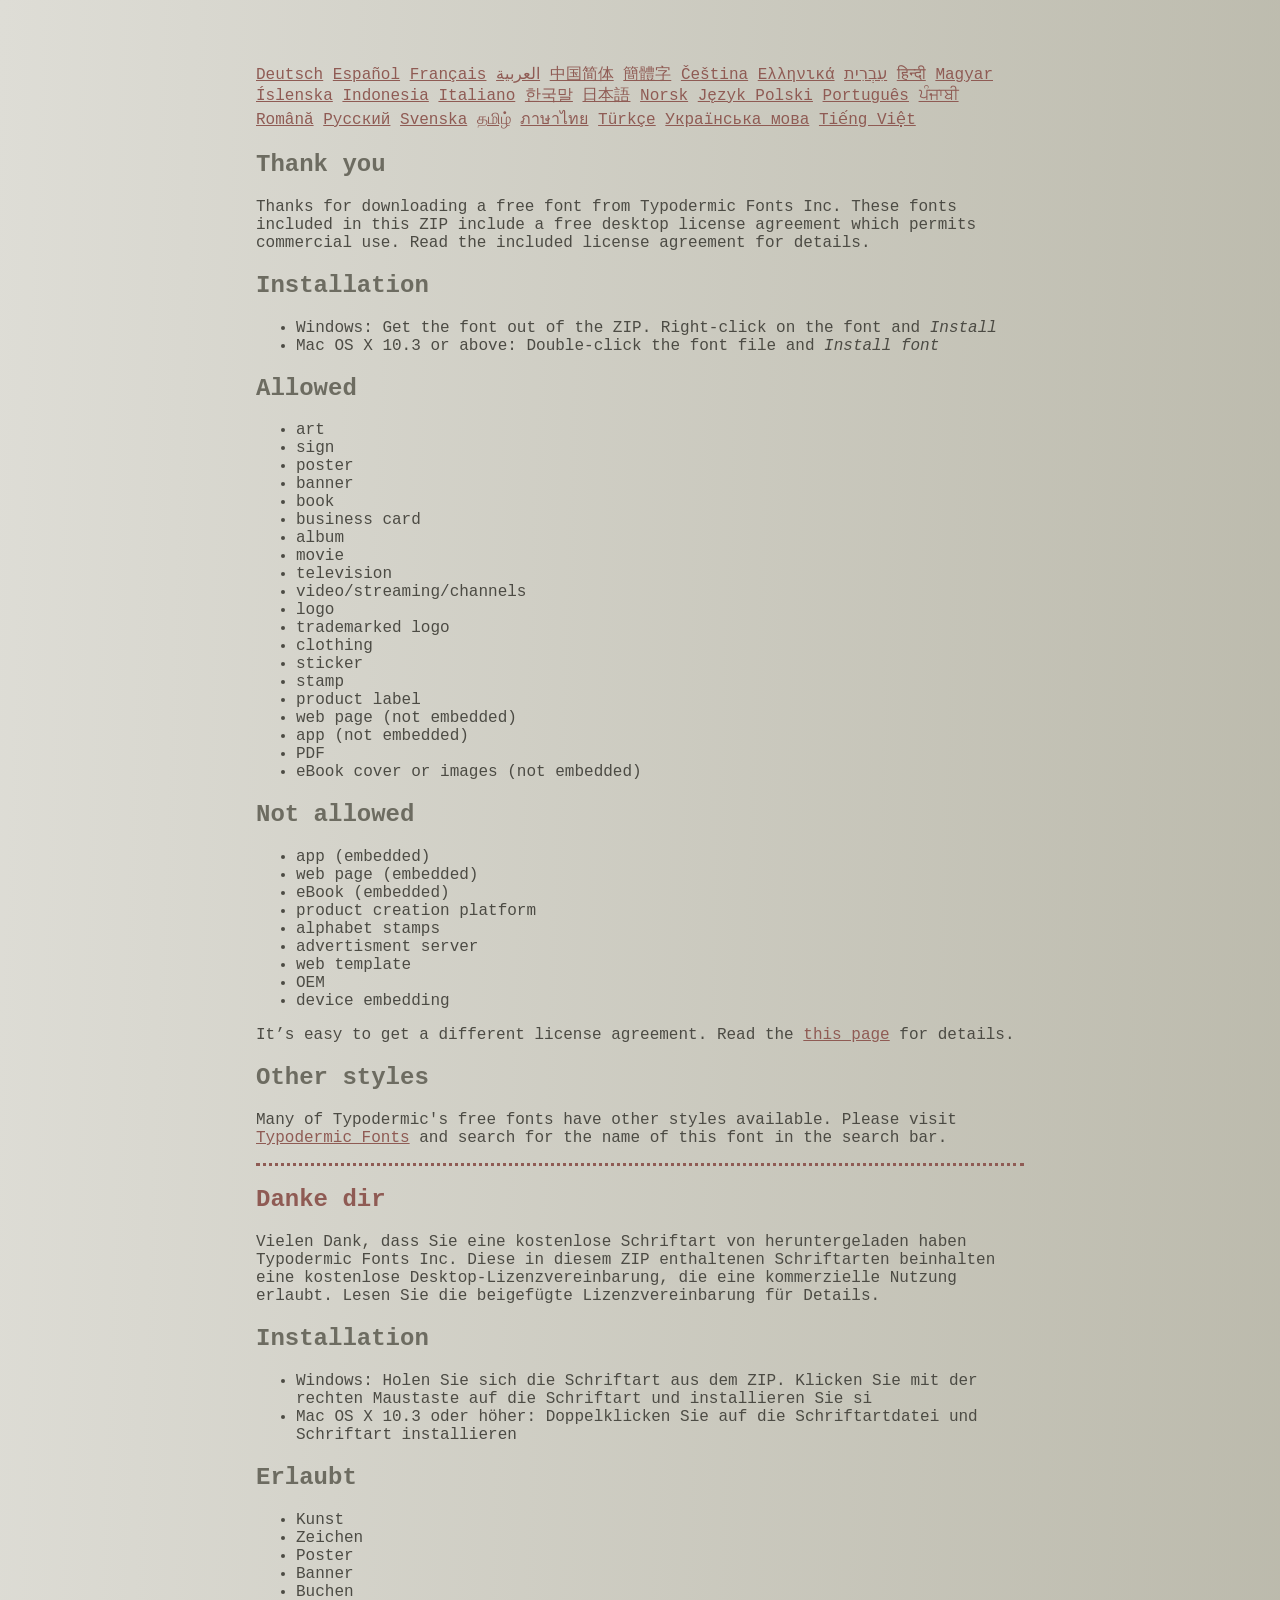
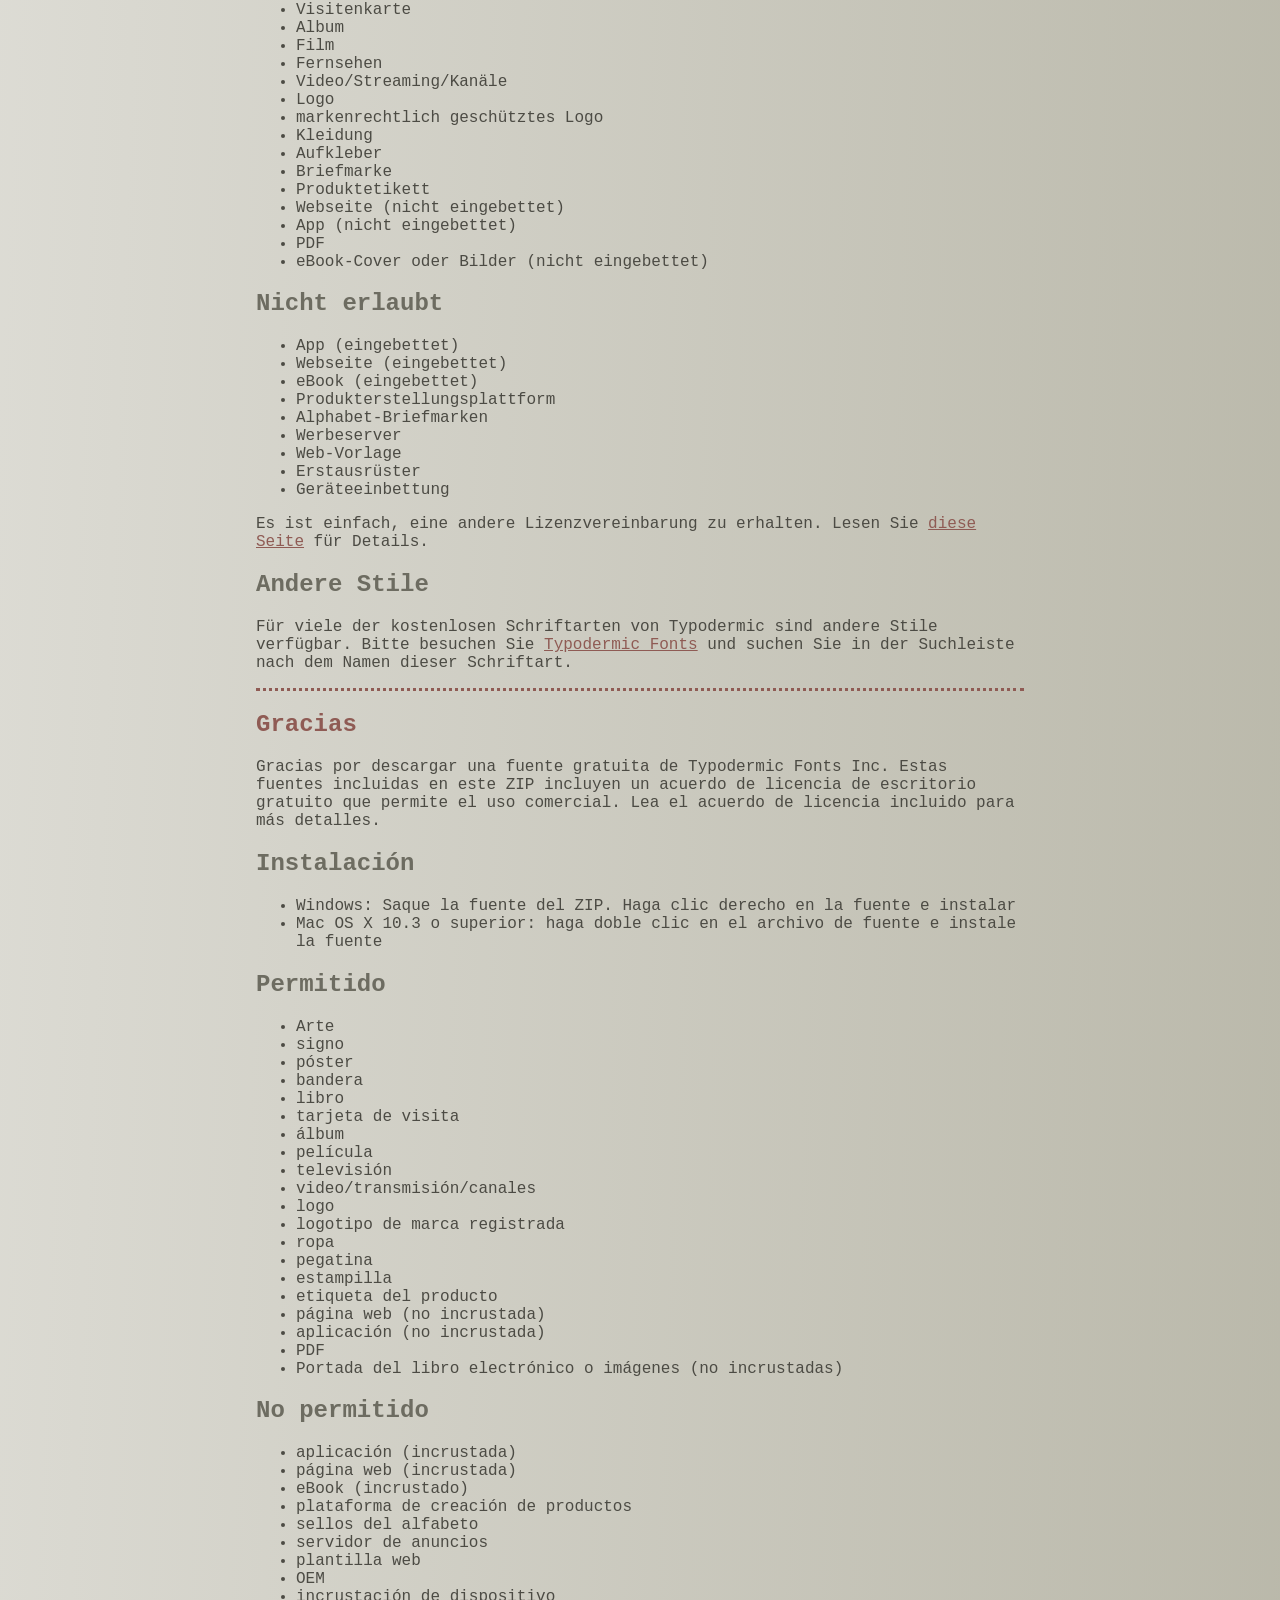
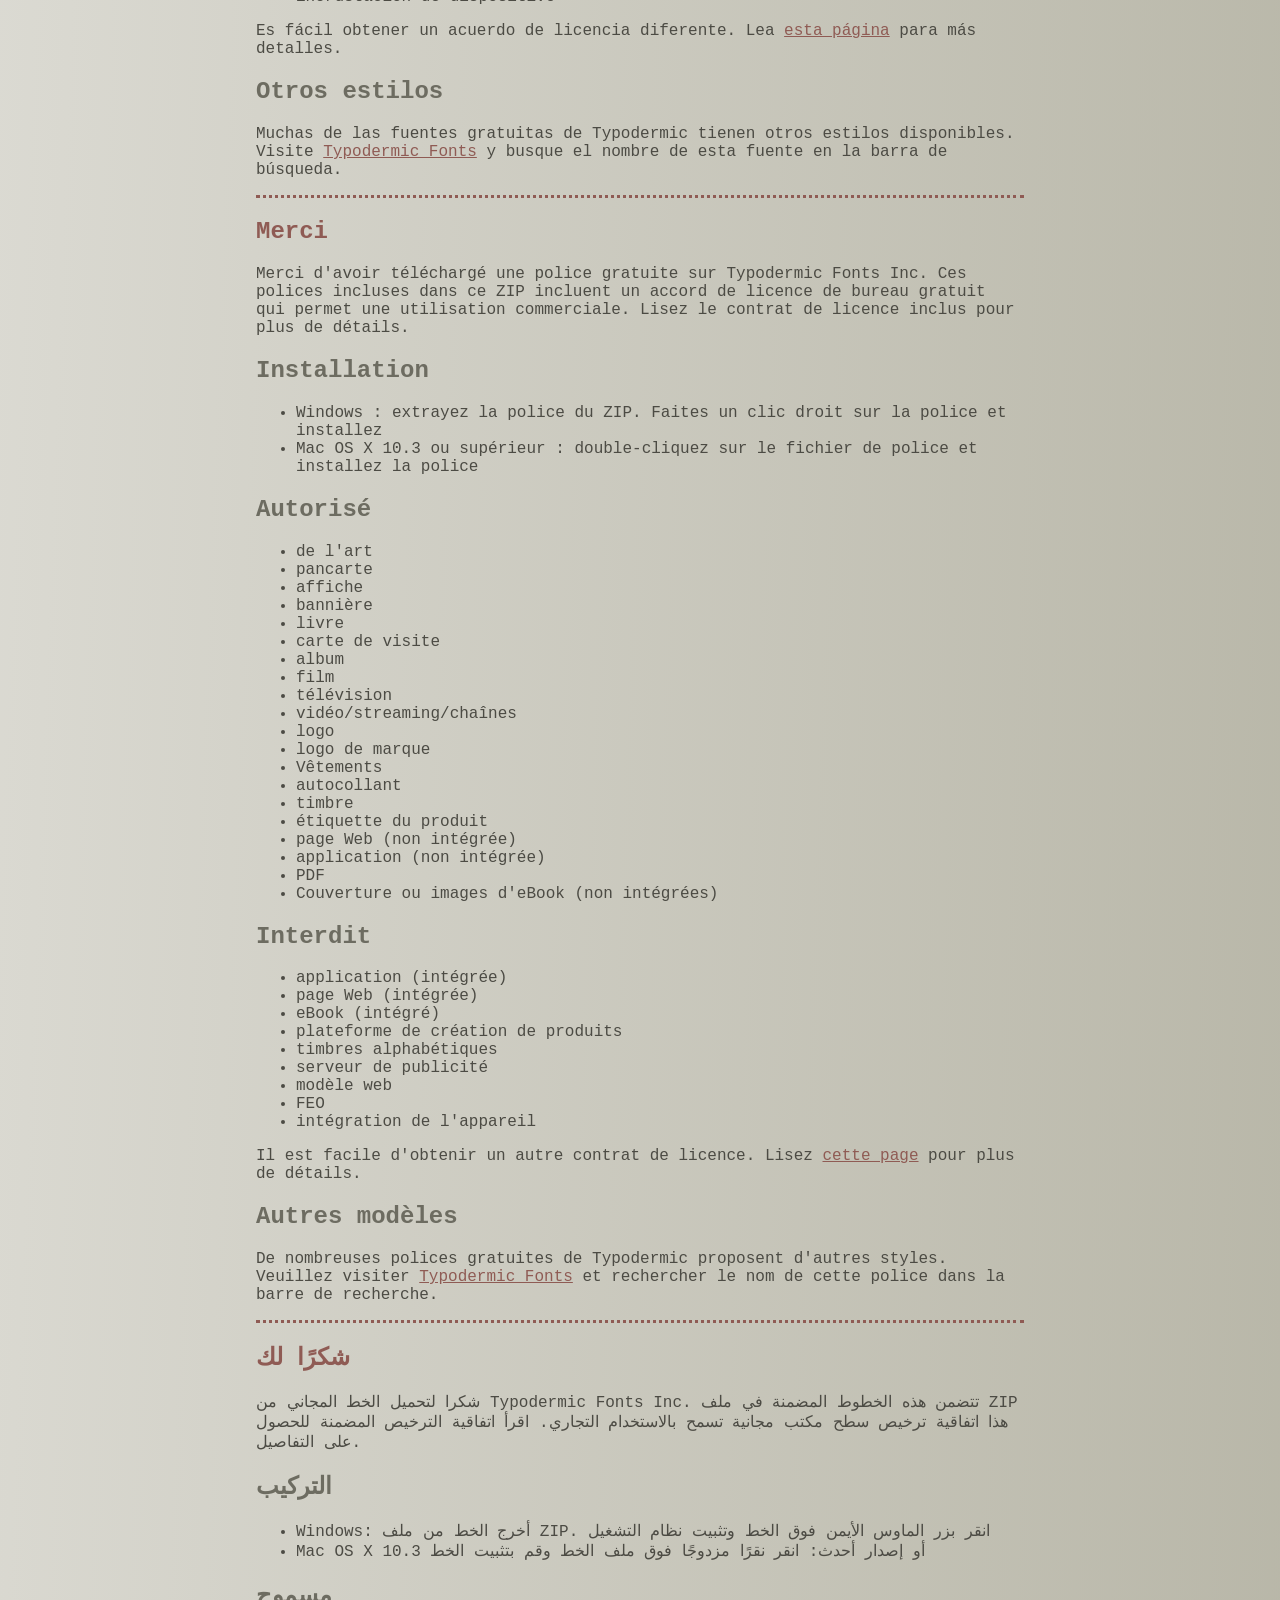
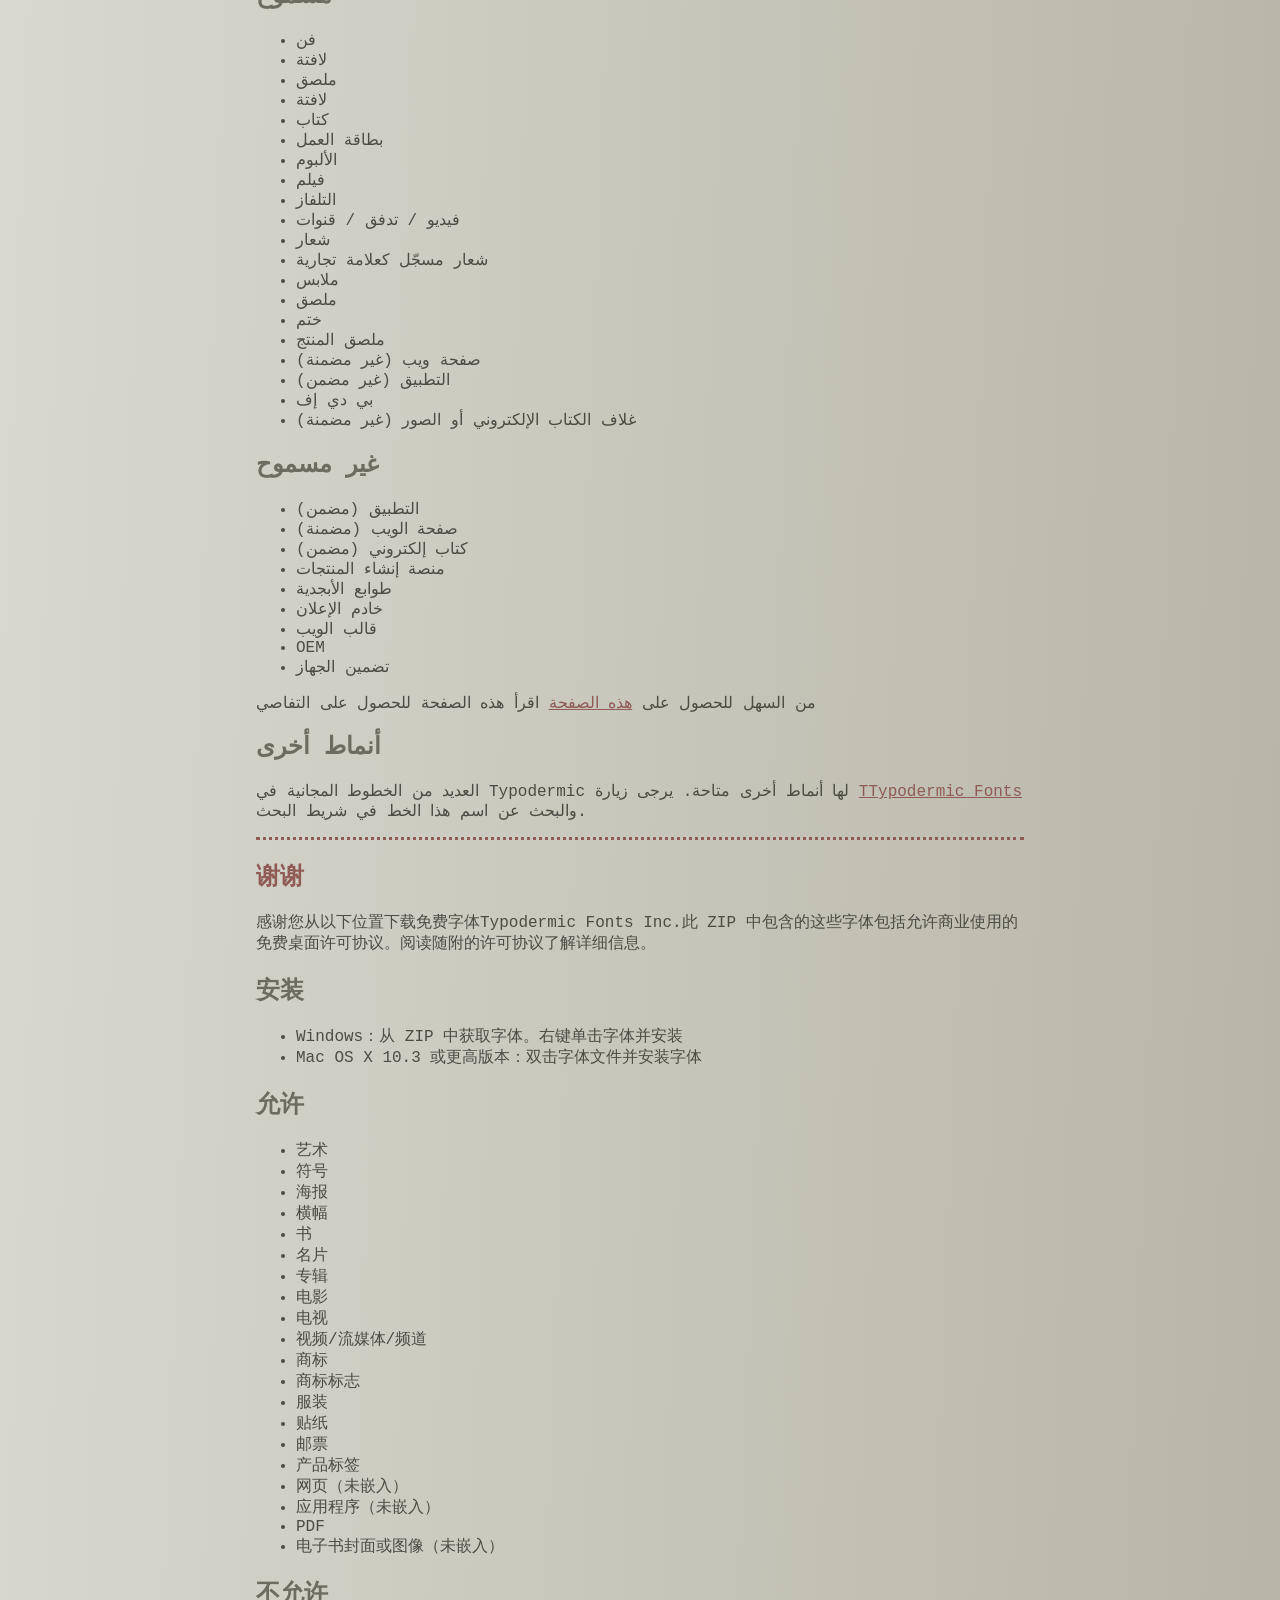
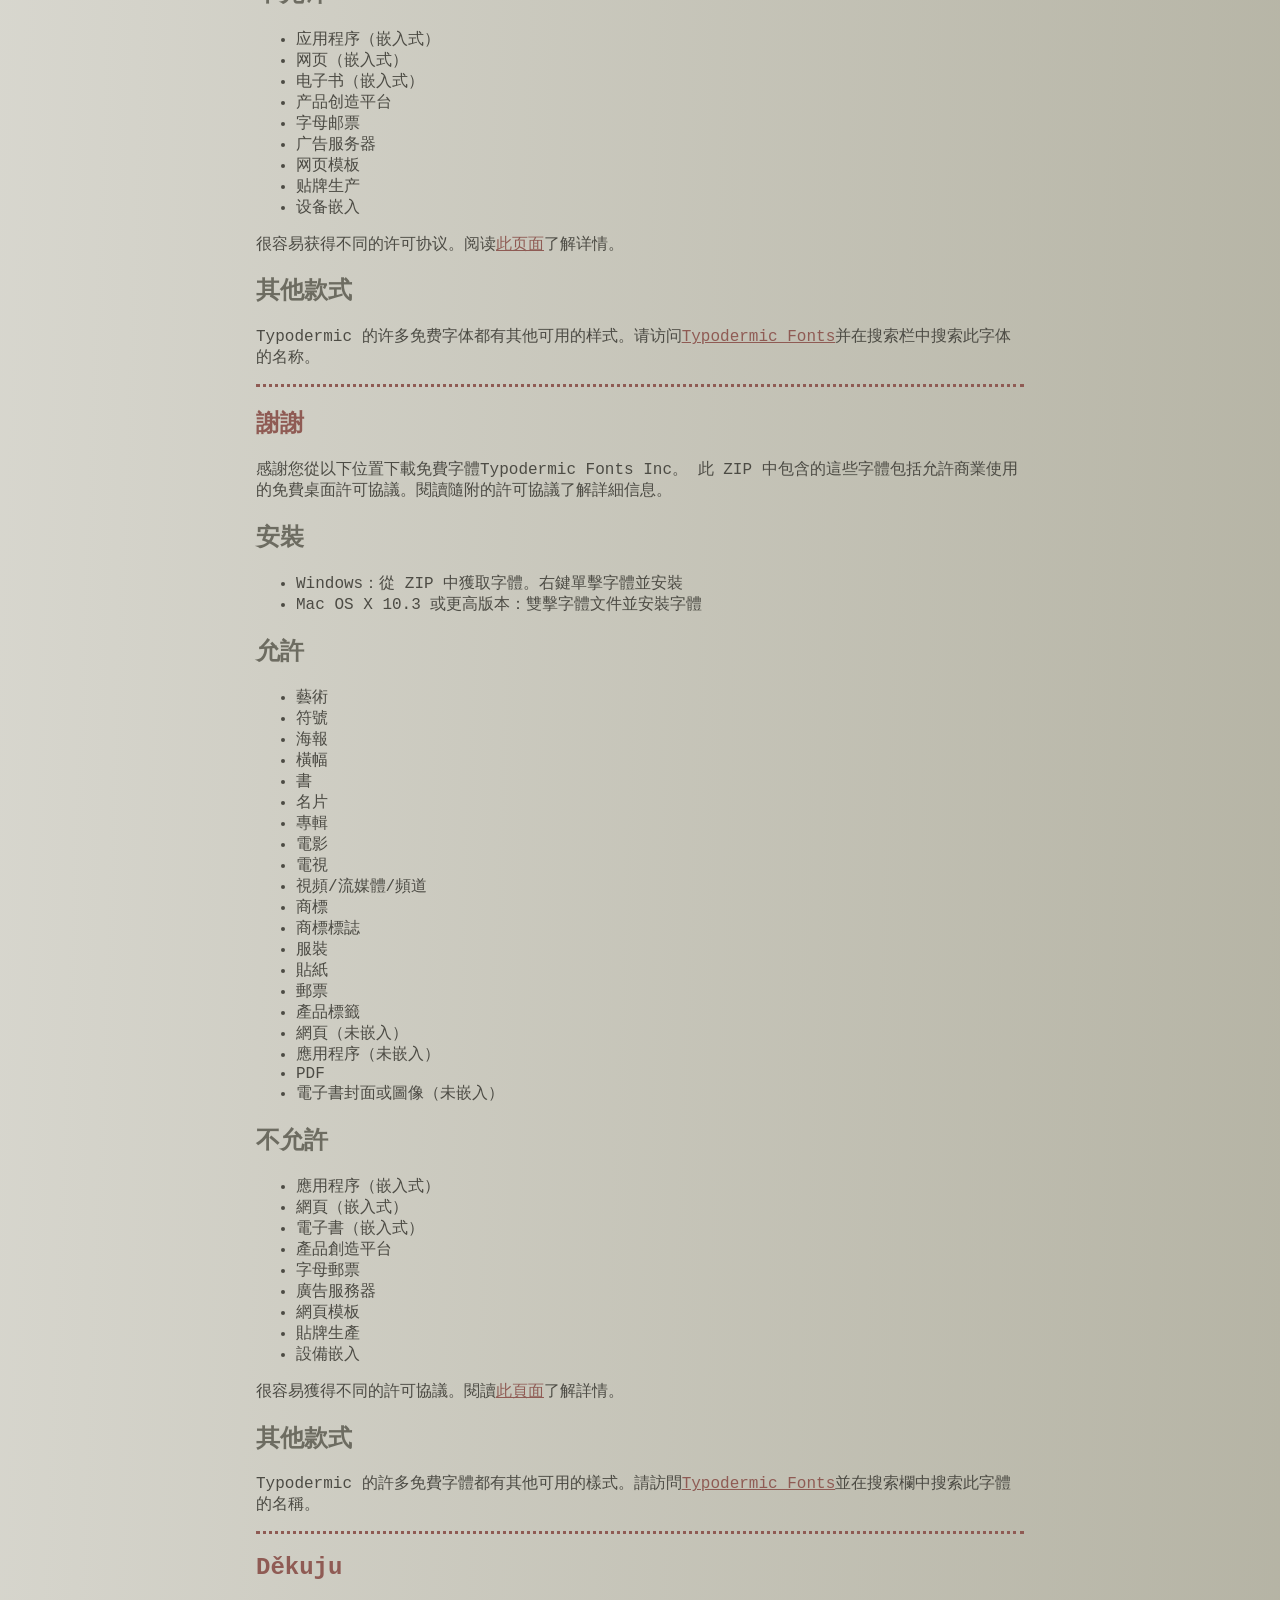
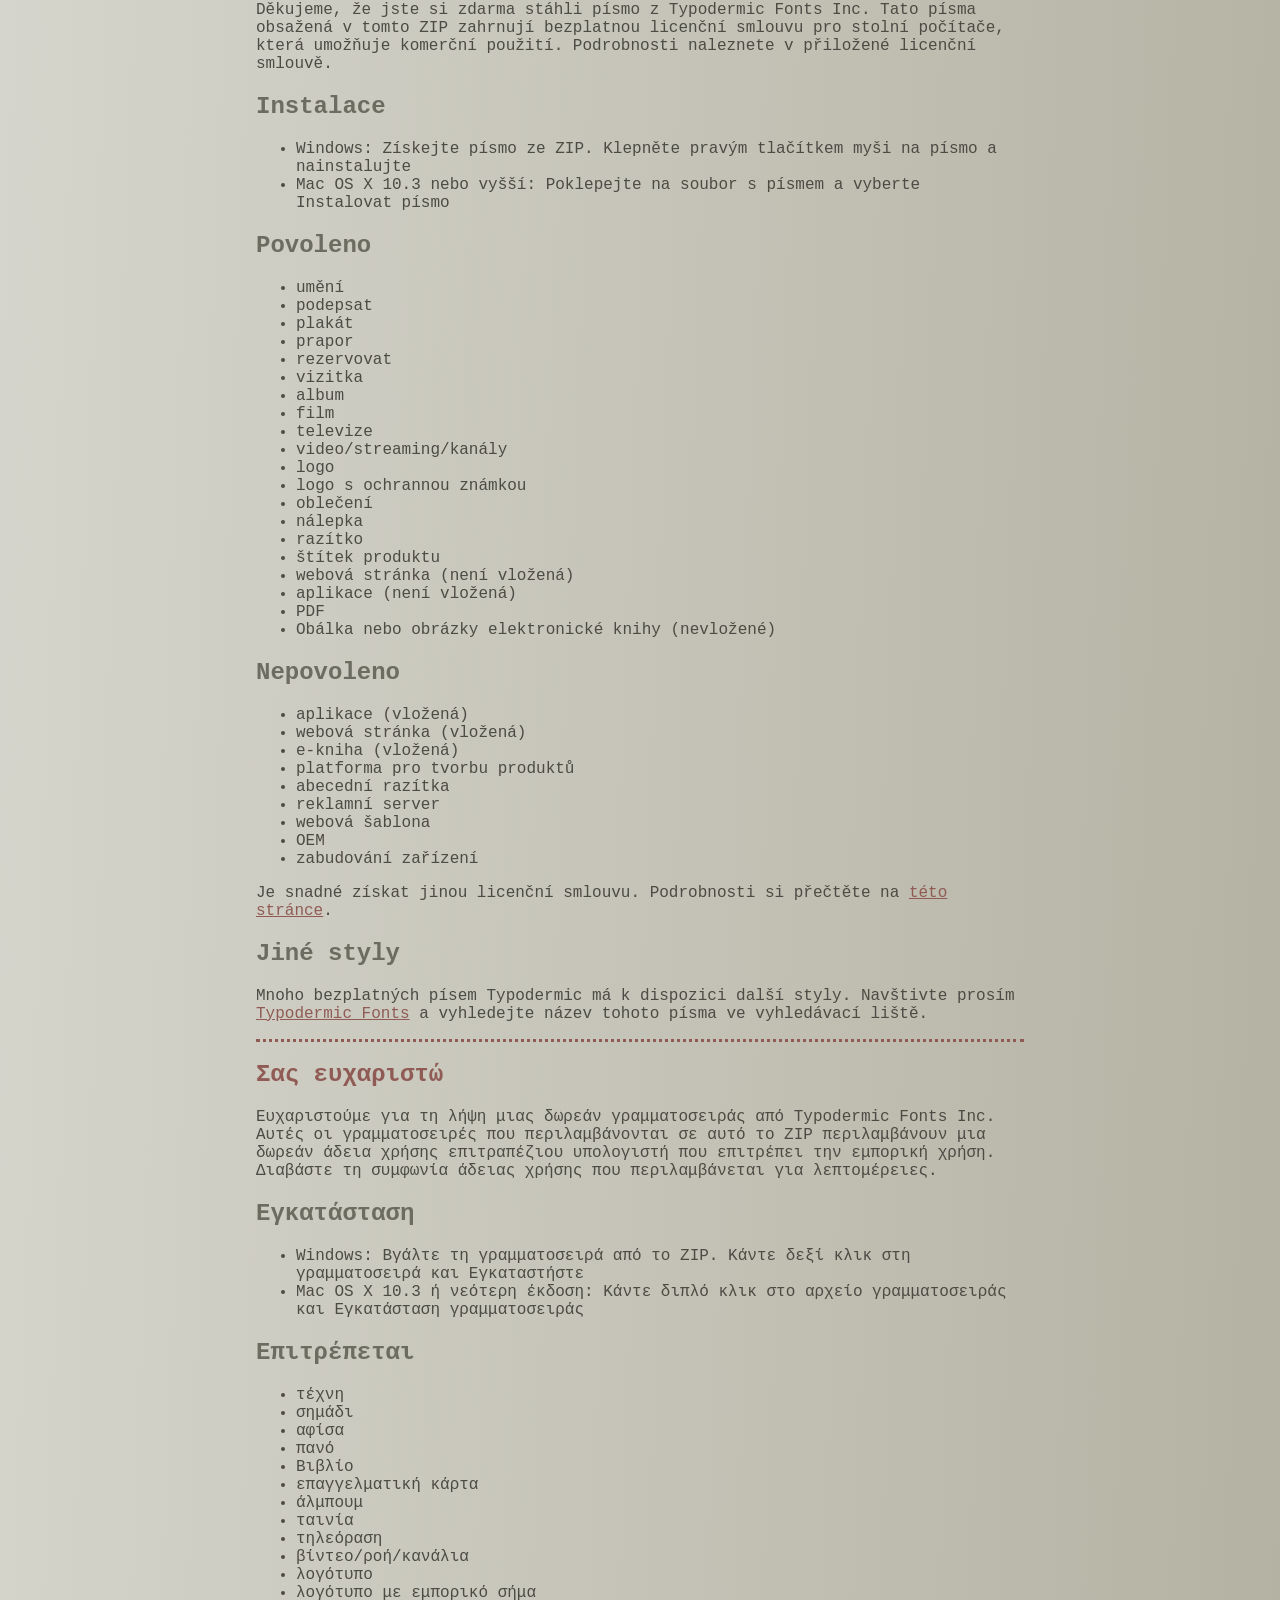
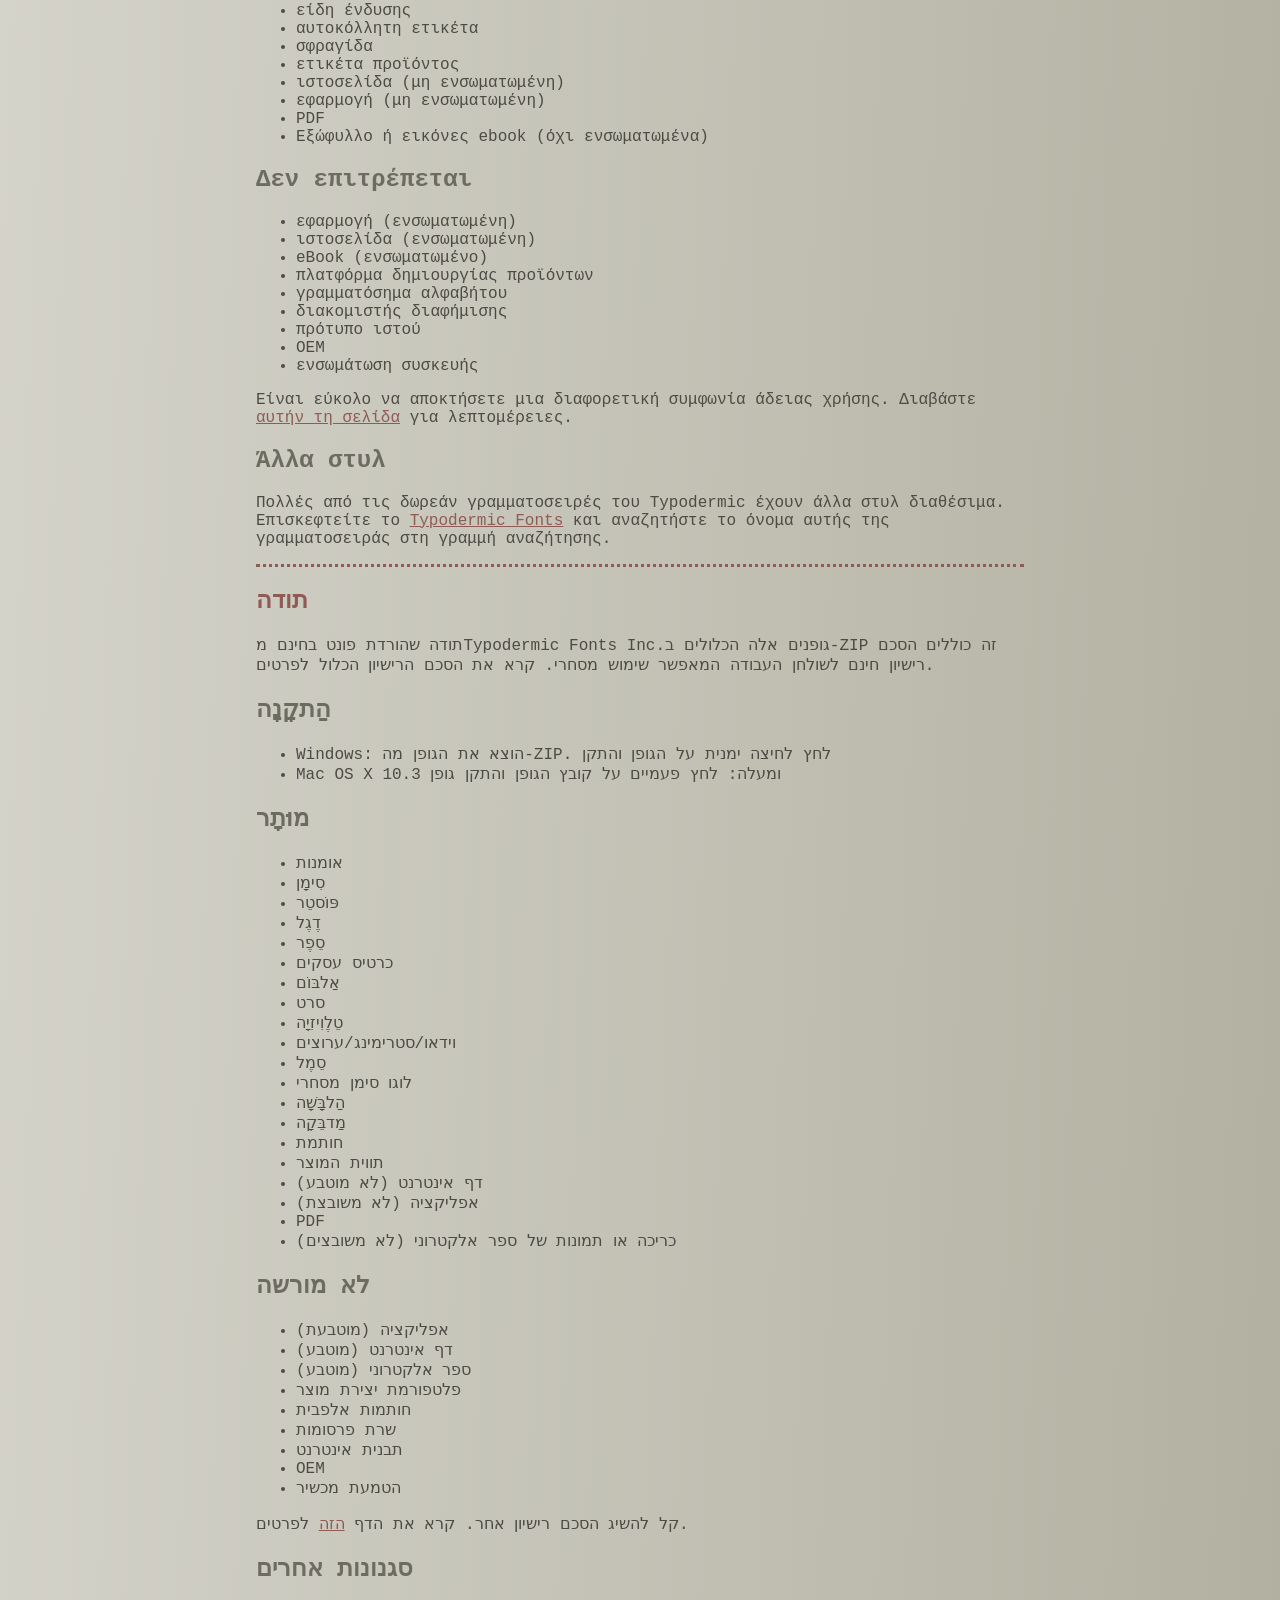
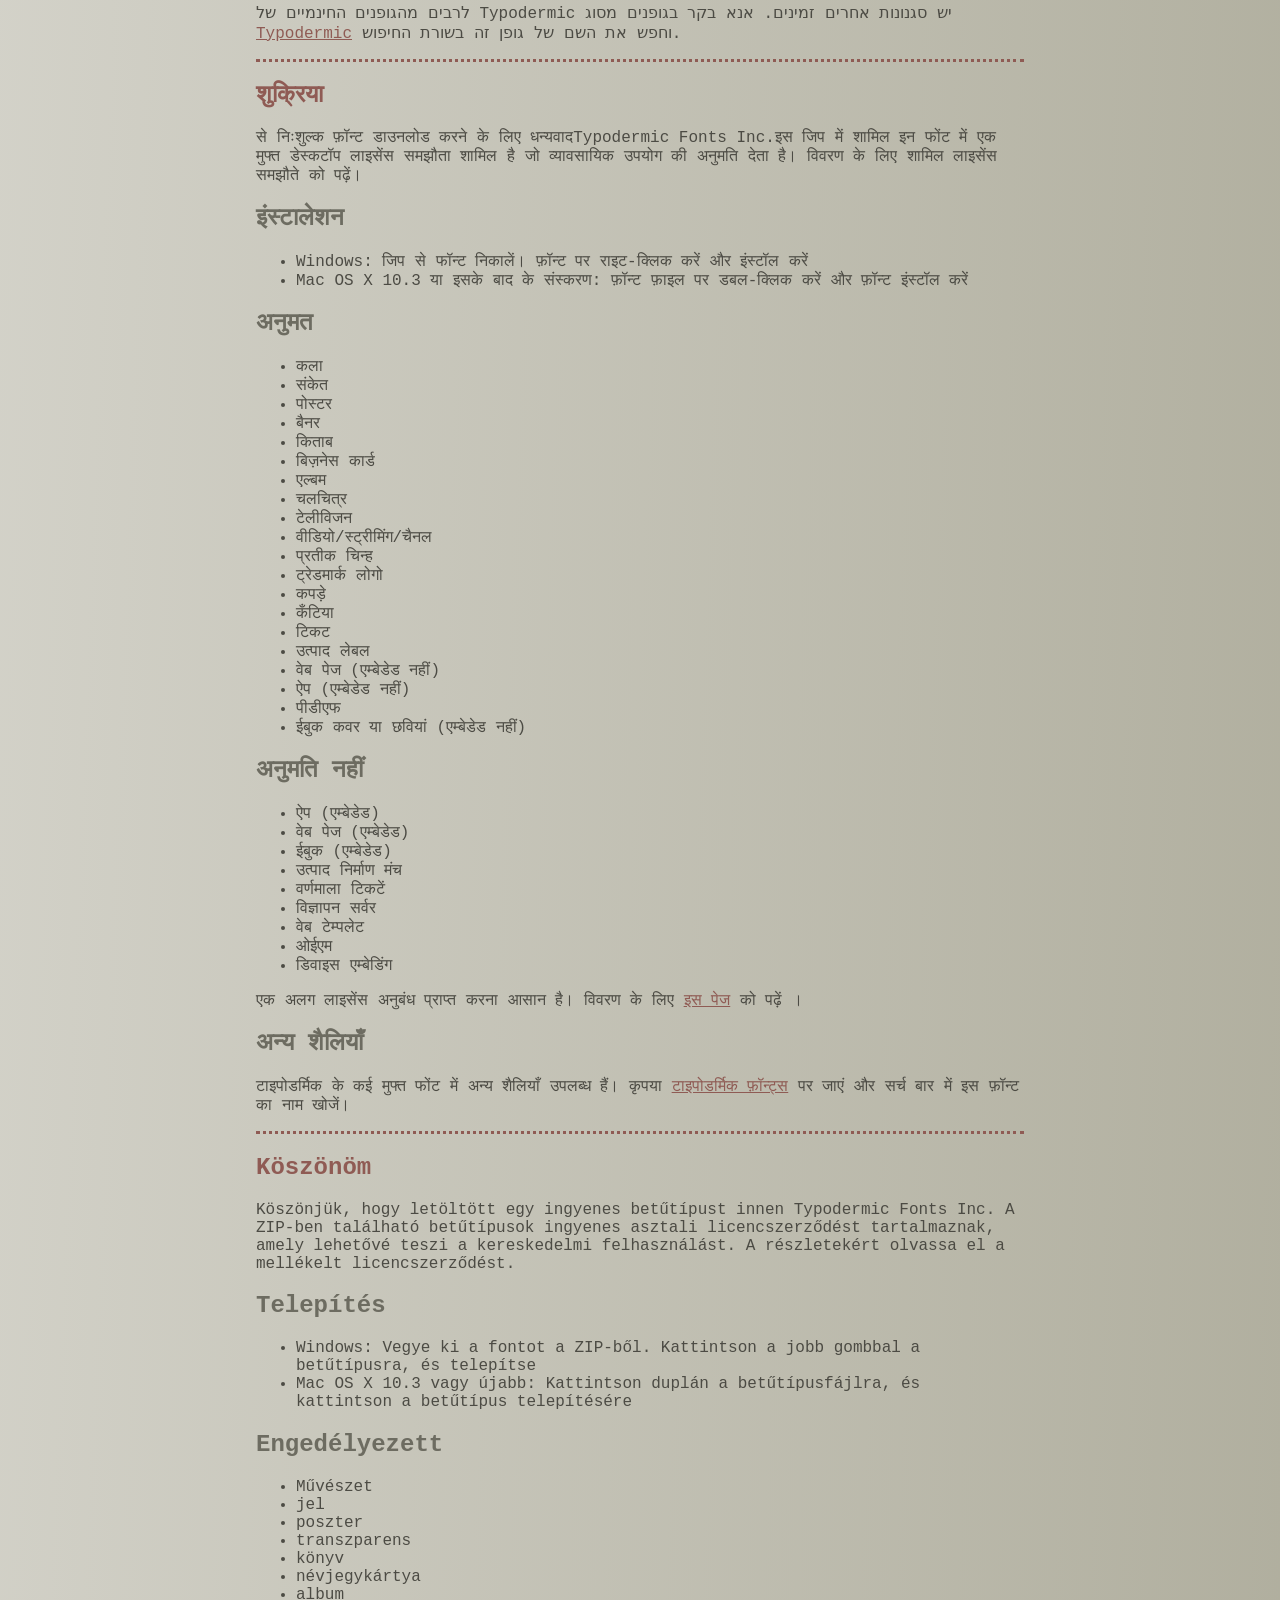
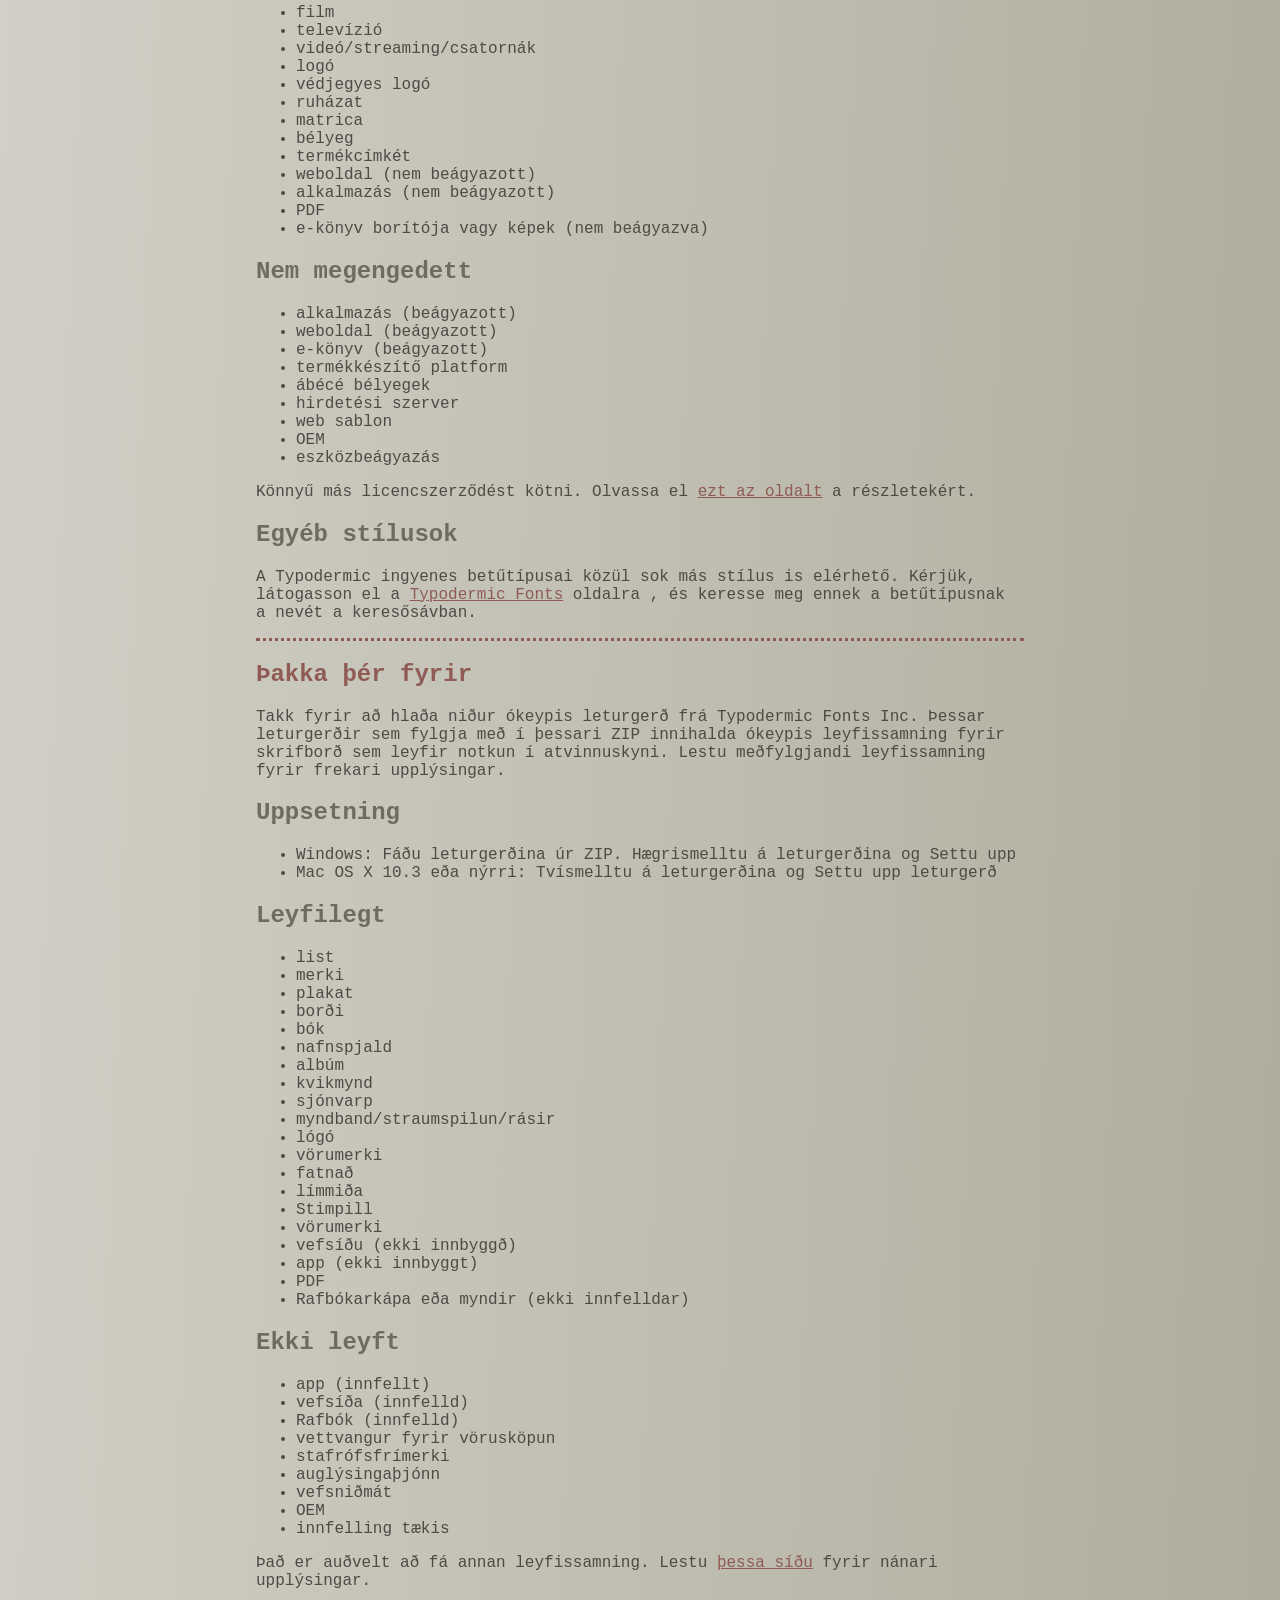
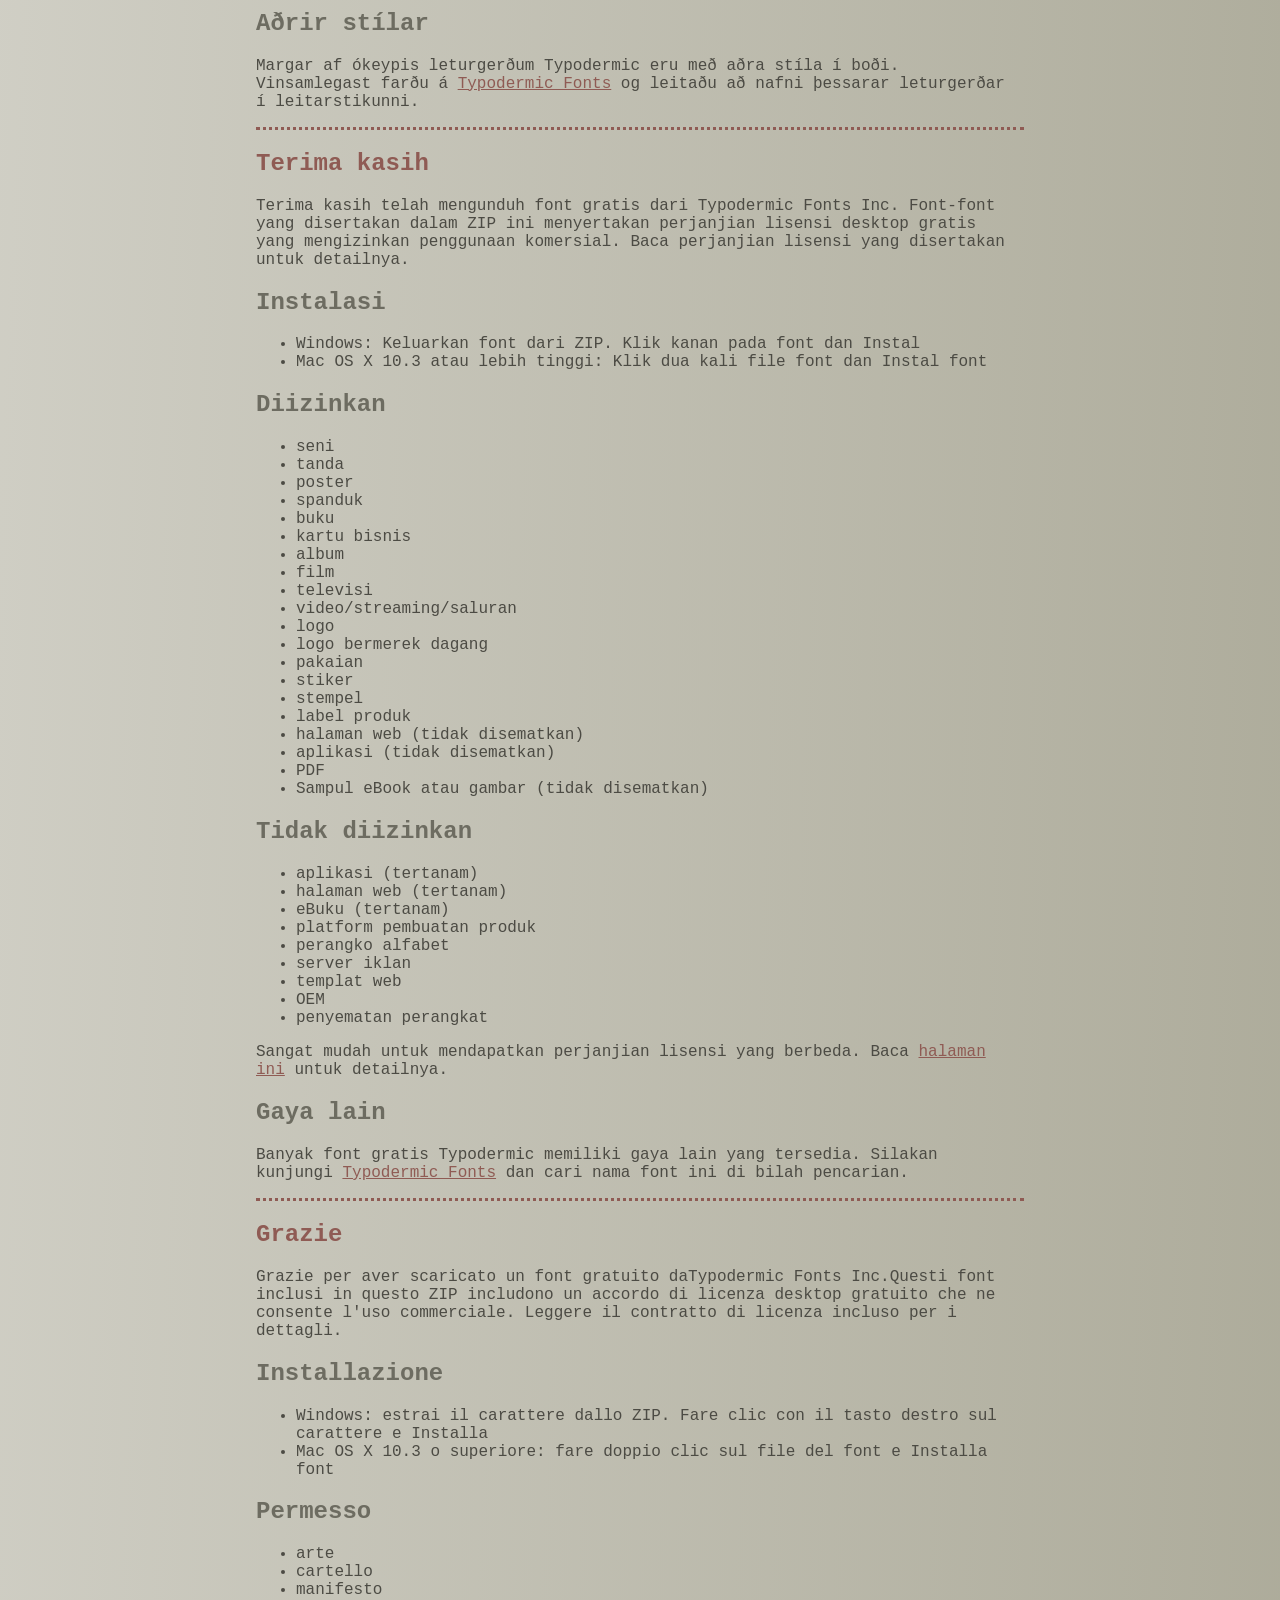
<file: fonts/kenyan_coffee/read-this.html>
<head>
<meta http-equiv="Content-Type" content="text/html; charset=utf-8">
<title>Typodermic Fonts Inc. Free Font Instructions 2023</title>
<style type="text/css">
body {margin:30px 20% 120px 20%; padding:0px; font-family:Consolas, Courier, sans-serif; color:#4c4b44; background-color:#c2c1b3;
/* IE10 Consumer Preview */ 
background-image: -ms-linear-gradient(top left, #DEDDD6 0%, #9D9B87 100%);
/* Mozilla Firefox */ 
background-image: -moz-linear-gradient(top left, #DEDDD6 0%, #9D9B87 100%);
/* Opera */ 
background-image: -o-linear-gradient(top left, #DEDDD6 0%, #9D9B87 100%);
/* Webkit (Safari/Chrome 10) */ 
background-image: -webkit-gradient(linear, left top, right bottom, color-stop(0, #DEDDD6), color-stop(1, #9D9B87));
/* Webkit (Chrome 11+) */ 
background-image: -webkit-linear-gradient(top left, #DEDDD6 0%, #9D9B87 100%);
/* W3C Markup, IE10 Release Preview */ 
background-image: linear-gradient(to bottom right, #DEDDD6 0%, #9D9B87 100%);
	}
h2 {color:#6d6c61;}
a {color:#8f5b54;}
a:hover {color:#ffffff; background-color:#9a998c;}
hr.dotted {border: 0; border-top: 3px dotted #8f5b54;}
</style>
</head>

<body>

<br>

<p translate="no">
<a href="#German">Deutsch</a>
<a href="#Spanish">Español</a>
<a href="#French">Français</a>
<a href="#Arabic">العربية</a>
<a href="#Chinese">中国简体</a>
<a href="#Chinese(trad)">簡體字</a>
<a href="#Czech">Čeština</a>
<a href="#Greek">Ελληνικά</a>
<a href="#Hebrew">עִבְרִית</a>
<a href="#Hindi">हिन्दी</a>
<a href="#Hungarian">Magyar</a>
<a href="#Icelandic">Íslenska</a>
<a href="#Indonesian">Indonesia</a>
<a href="#Italian">Italiano</a>
<a href="#Korean">한국말</a>
<a href="#Japanese">日本語</a>
<a href="#Norwegian">Norsk</a>
<a href="#Polish">Język&nbsp;Polski</a>
<a href="#Portuguese">Português</a>
<a href="#Punjabi">ਪੰਜਾਬੀ</a>
<a href="#Romanian">Română</a>
<a href="#Russian">Русский</a>
<a href="#Swedish">Svenska</a>
<a href="#Tamil">தமிழ்</a>
<a href="#Thai">ภาษาไทย</a>
<a href="#Turkish">Türkçe</a>
<a href="#Ukrainian">Українська&nbsp;мова</a>
<a href="#Vietnamese">Tiếng&nbsp;Việt</a>
</p>

<h2>Thank you</h2>

<p>Thanks for downloading a free font from <span translate="no">Typodermic Fonts Inc.</span> These fonts included in this ZIP include a free desktop license agreement which permits commercial use. Read the included license agreement for details.</p>


<h2>Installation</h2>
<ul><li>Windows: Get the font out of the ZIP. Right-click on the font and <em>Install</em><li>Mac OS X 10.3 or above: Double-click the font file and <em>Install font</em></ul>

<h2>Allowed</h2>

<ul>
<li>art</li>
<li>sign</li>
<li>poster</li>
<li>banner</li>
<li>book</li>
<li>business card</li>
<li>album</li>
<li>movie</li>
<li>television</li>
<li>video/streaming/channels</li>
<li>logo</li>
<li>trademarked logo</li>
<li>clothing</li>
<li>sticker</li>
<li>stamp</li>
<li>product label</li>
<li>web page (not embedded)</li>
<li>app (not embedded)</li>
<li>PDF</li>
<li>eBook cover or images (not embedded)</li>
</ul>

<h2>Not allowed</h2>

<ul>
<li>app (embedded)</li>
<li>web page (embedded)</li>
<li>eBook (embedded)</li>
<li>product creation platform</li>
<li>alphabet stamps</li>
<li>advertisment server</li>
<li>web template</li>
<li>OEM</li>
<li>device embedding</li>
</ul>

<p>It&rsquo;s easy to get a different license agreement. Read the <a href="https://typodermicfonts.com/license/">this page</a> for details. </p>

<h2>Other styles</h2>

<p>Many of Typodermic's free fonts have other styles available. Please visit <a href="https://typodermicfonts.com">Typodermic Fonts</a> and search for the name of this font in the search bar.</p>

<hr class="dotted">

<h2><a id="German">Danke dir</a></h2>

<p>Vielen Dank, dass Sie eine kostenlose Schriftart von heruntergeladen haben Typodermic Fonts Inc. Diese in diesem ZIP enthaltenen Schriftarten beinhalten eine kostenlose Desktop-Lizenzvereinbarung, die eine kommerzielle Nutzung erlaubt. Lesen Sie die beigefügte Lizenzvereinbarung für Details.</p>


<h2>Installation</h2>
<ul><li>Windows: Holen Sie sich die Schriftart aus dem ZIP. Klicken Sie mit der rechten Maustaste auf die Schriftart und installieren Sie si<li>Mac OS X 10.3 oder höher: Doppelklicken Sie auf die Schriftartdatei und Schriftart installieren </ul>

<h2>Erlaubt</h2>

<ul>
<li>Kunst</li>
<li>Zeichen</li>
<li>Poster</li>
<li>Banner</li>
<li>Buchen</li>
<li>Visitenkarte</li>
<li>Album</li>
<li>Film</li>
<li>Fernsehen</li>
<li>Video/Streaming/Kanäle</li>
<li>Logo</li>
<li>markenrechtlich geschütztes Logo</li>
<li>Kleidung</li>
<li>Aufkleber</li>
<li>Briefmarke</li>
<li>Produktetikett</li>
<li>Webseite (nicht eingebettet)</li>
<li>App (nicht eingebettet)</li>
<li>PDF</li>
<li>eBook-Cover oder Bilder (nicht eingebettet)</li>
</ul>

<h2>Nicht erlaubt</h2>

<ul>
<li>App (eingebettet)</li>
<li>Webseite (eingebettet)</li>
<li>eBook (eingebettet)</li>
<li>Produkterstellungsplattform</li>
<li>Alphabet-Briefmarken</li>
<li>Werbeserver</li>
<li>Web-Vorlage</li>
<li>Erstausrüster</li>
<li>Geräteeinbettung</li>
</ul>

<p>Es ist einfach, eine andere Lizenzvereinbarung zu erhalten. Lesen Sie <a href="https://typodermicfonts.com/license/">diese Seite</a> für Details.</p>

<h2>Andere Stile</h2>

<p>Für viele der kostenlosen Schriftarten von Typodermic sind andere Stile verfügbar. Bitte besuchen Sie <a href="https://typodermicfonts.com">Typodermic Fonts</a> und suchen Sie in der Suchleiste nach dem Namen dieser Schriftart.</p>


<hr class="dotted">

<h2><a id="Spanish">Gracias</a></h2>

<p>Gracias por descargar una fuente gratuita de Typodermic Fonts Inc. Estas fuentes incluidas en este ZIP incluyen un acuerdo de licencia de escritorio gratuito que permite el uso comercial. Lea el acuerdo de licencia incluido para más detalles.</p>


<h2>Instalación</h2>
<ul><li>Windows: Saque la fuente del ZIP. Haga clic derecho en la fuente e instalar <li>Mac OS X 10.3 o superior: haga doble clic en el archivo de fuente e instale la fuente</ul>

<h2>Permitido</h2>

<ul>
<li>Arte</li>
<li>signo</li>
<li>póster</li>
<li>bandera</li>
<li>libro</li>
<li>tarjeta de visita</li>
<li>álbum</li>
<li>película</li>
<li>televisión</li>
<li>video/transmisión/canales</li>
<li>logo</li>
<li>logotipo de marca registrada</li>
<li>ropa</li>
<li>pegatina</li>
<li>estampilla</li>
<li>etiqueta del producto</li>
<li>página web (no incrustada)</li>
<li>aplicación (no incrustada)</li>
<li>PDF</li>
<li>Portada del libro electrónico o imágenes (no incrustadas)</li>
</ul>


<h2>No permitido</h2>

<ul>
<li>aplicación (incrustada)</li>
<li>página web (incrustada)</li>
<li>eBook (incrustado)</li>
<li>plataforma de creación de productos</li>
<li>sellos del alfabeto</li>
<li>servidor de anuncios</li>
<li>plantilla web</li>
<li>OEM</li>
<li>incrustación de dispositivo</li>
</ul>

<p>Es fácil obtener un acuerdo de licencia diferente. Lea <a href="https://typodermicfonts.com/license/">esta página</a> para más detalles.</p>

<h2>Otros estilos</h2>

<p>Muchas de las fuentes gratuitas de Typodermic tienen otros estilos disponibles. Visite  <a href="https://typodermicfonts.com">Typodermic Fonts</a> y busque el nombre de esta fuente en la barra de búsqueda.</p>


<hr class="dotted">

<h2><a id="French">Merci</a></h2>

<p>Merci d'avoir téléchargé une police gratuite sur Typodermic Fonts Inc. Ces polices incluses dans ce ZIP incluent un accord de licence de bureau gratuit qui permet une utilisation commerciale. Lisez le contrat de licence inclus pour plus de détails.</p>


<h2>Installation</h2>
<ul><li>Windows : extrayez la police du ZIP. Faites un clic droit sur la police et installez<li>Mac OS X 10.3 ou supérieur : double-cliquez sur le fichier de police et installez la police</ul>
  



<h2>Autorisé</h2>

<ul>
<li>de l'art</li>
<li>pancarte</li>
<li>affiche</li>
<li>bannière</li>
<li>livre</li>
<li>carte de visite</li>
<li>album</li>
<li>film</li>
<li>télévision</li>
<li>vidéo/streaming/chaînes</li>
<li>logo</li>
<li>logo de marque</li>
<li>Vêtements</li>
<li>autocollant</li>
<li>timbre</li>
<li>étiquette du produit</li>
<li>page Web (non intégrée)</li>
<li>application (non intégrée)</li>
<li>PDF</li>
<li>Couverture ou images d'eBook (non intégrées)</li>
</ul>
 


<h2>Interdit</h2>

<ul>
<li>application (intégrée)</li>
<li>page Web (intégrée)</li>
<li>eBook (intégré)</li>
<li>plateforme de création de produits</li>
<li>timbres alphabétiques</li>
<li>serveur de publicité</li>
<li>modèle web</li>
<li>FEO</li>
<li>intégration de l'appareil</li>
</ul>

<p>Il est facile d'obtenir un autre contrat de licence. Lisez  <a href="https://typodermicfonts.com/license/">cette page</a> pour plus de détails.</p>

<h2>Autres modèles</h2>

<p>De nombreuses polices gratuites de Typodermic proposent d'autres styles. Veuillez visiter  <a href="https://typodermicfonts.com">Typodermic Fonts</a> et rechercher le nom de cette police dans la barre de recherche.</p>


<hr class="dotted">

<h2><a id="Arabic">شكرًا لك</a></h2>

<p>

شكرا لتحميل الخط المجاني من Typodermic Fonts Inc. تتضمن هذه الخطوط المضمنة في ملف ZIP هذا اتفاقية ترخيص سطح مكتب مجانية تسمح بالاستخدام التجاري. اقرأ اتفاقية الترخيص المضمنة للحصول على التفاصيل.</p>


<h2>التركيب</h2>
<ul><li>Windows: أخرج الخط من ملف ZIP. انقر بزر الماوس الأيمن فوق الخط وتثبيت
    نظام التشغيل <li>Mac OS X 10.3 أو إصدار أحدث: انقر نقرًا مزدوجًا فوق ملف الخط وقم بتثبيت الخط</em></ul>

<h2>مسموح</h2>

<ul>
<li>فن</li>
<li>لافتة</li>
<li>ملصق</li>
<li>لافتة</li>
<li>كتاب</li>
<li>بطاقة العمل</li>
<li>الألبوم</li>
<li>فيلم</li>
<li>التلفاز</li>
<li>فيديو / تدفق / قنوات</li>
<li>شعار</li>
<li>شعار مسجّل كعلامة تجارية</li>
<li>ملابس</li>
<li>ملصق</li>
<li>ختم</li>
<li>ملصق المنتج</li>
<li>صفحة ويب (غير مضمنة)</li>
<li>التطبيق (غير مضمن)</li>
<li>بي دي إف</li>
<li>غلاف الكتاب الإلكتروني أو الصور (غير مضمنة)</li>
</ul>

<h2>غير مسموح</h2>

<ul>
<li>التطبيق (مضمن)</li>
<li>صفحة الويب (مضمنة)</li>
<li>كتاب إلكتروني (مضمن)</li>
<li>منصة إنشاء المنتجات</li>
<li>طوابع الأبجدية</li>
<li>خادم الإعلان</li>
<li>قالب الويب</li>
<li>OEM</li>
<li>تضمين الجهاز</li>
</ul>

<p>من السهل  للحصول على <a href="https://typodermicfonts.com/license/">هذه الصفحة</a>  اقرأ هذه الصفحة للحصول على التفاصي</p>


<h2>أنماط أخرى</h2>

<p>العديد من الخطوط المجانية في Typodermic لها أنماط أخرى متاحة. يرجى زيارة <a href="https://typodermicfonts.com">TTypodermic Fonts</a> والبحث عن اسم هذا الخط في شريط البحث.</p>


<hr class="dotted">

<h2><a id="Chinese">谢谢</a></h2>

<p>感谢您从以下位置下载免费字体Typodermic Fonts Inc.此 ZIP 中包含的这些字体包括允许商业使用的免费桌面许可协议。阅读随附的许可协议了解详细信息。</p>


<h2>安装</h2>
<ul><li>Windows：从 ZIP 中获取字体。右键单击字体并安装<li>Mac OS X 10.3 或更高版本：双击字体文件并安装字体 </ul>

<h2>允许</h2>





<ul>
<li>艺术</li>
<li>符号</li>
<li>海报</li>
<li>横幅</li>
<li>书</li>
<li>名片</li>
<li>专辑</li>
<li>电影</li>
<li>电视</li>
<li>视频/流媒体/频道</li>
<li>商标</li>
<li>商标标志</li>
<li>服装</li>
<li>贴纸</li>
<li>邮票</li>
<li>产品标签</li>
<li>网页（未嵌入）</li>
<li>应用程序（未嵌入）</li>
<li>PDF</li>
<li>电子书封面或图像（未嵌入）</li>
</ul>

<h2>不允许</h2>

<ul>
<li>应用程序（嵌入式）</li>
<li>网页（嵌入式）</li>
<li>电子书（嵌入式）</li>
<li>产品创造平台</li>
<li>字母邮票</li>
<li>广告服务器</li>
<li>网页模板</li>
<li>贴牌生产</li>
<li>设备嵌入</li>
</ul>

<p>很容易获得不同的许可协议。阅读<a href="https://typodermicfonts.com/license/">此页面</a>了解详情。</p>

<h2>其他款式</h2>

<p>Typodermic 的许多免费字体都有其他可用的样式。请访问<a href="https://typodermicfonts.com">Typodermic Fonts</a>并在搜索栏中搜索此字体的名称。</p>


<hr class="dotted">

<h2><a id="Chinese(trad)">謝謝</a></h2>

<p>感謝您從以下位置下載免費字體Typodermic Fonts Inc。 此 ZIP 中包含的這些字體包括允許商業使用的免費桌面許可協議。閱讀隨附的許可協議了解詳細信息。</p>


<h2>安裝</h2>
<ul><li>Windows：從 ZIP 中獲取字體。右鍵單擊字體並安裝<li>Mac OS X 10.3 或更高版本：雙擊字體文件並安裝字體 </ul>

<h2>允許</h2>

<ul>
<li>藝術</li>
<li>符號</li>
<li>海報</li>
<li>橫幅</li>
<li>書</li>
<li>名片</li>
<li>專輯</li>
<li>電影</li>
<li>電視</li>
<li>視頻/流媒體/頻道</li>
<li>商標</li>
<li>商標標誌</li>
<li>服裝</li>
<li>貼紙</li>
<li>郵票</li>
<li>產品標籤</li>
<li>網頁（未嵌入）</li>
<li>應用程序（未嵌入）</li>
<li>PDF</li>
<li>電子書封面或圖像（未嵌入）</li>


</ul>

<h2>不允許</h2>

<ul>
<li>應用程序（嵌入式）</li>
<li>網頁（嵌入式）</li>
<li>電子書（嵌入式）</li>
<li>產品創造平台</li>
<li>字母郵票</li>
<li>廣告服務器</li>
<li>網頁模板</li>
<li>貼牌生產</li>
<li>設備嵌入</li>
</ul>

<p>很容易獲得不同的許可協議。閱讀<a href="https://typodermicfonts.com/license/">此頁面</a>了解詳情。</p>

<h2>其他款式</h2>

<p>Typodermic 的許多免費字體都有其他可用的樣式。請訪問<a href="https://typodermicfonts.com">Typodermic Fonts</a>並在搜索欄中搜索此字體的名稱。</p>


<hr class="dotted">

<h2><a id="Czech">Děkuju</a></h2>

<p>Děkujeme, že jste si zdarma stáhli písmo z Typodermic Fonts Inc. Tato písma obsažená v tomto ZIP zahrnují bezplatnou licenční smlouvu pro stolní počítače, která umožňuje komerční použití. Podrobnosti naleznete v přiložené licenční smlouvě.</p>


<h2>Instalace</h2>
<ul><li>Windows: Získejte písmo ze ZIP. Klepněte pravým tlačítkem myši na písmo a nainstalujte <li>Mac OS X 10.3 nebo vyšší: Poklepejte na soubor s písmem a vyberte Instalovat písmo </ul>

<h2>Povoleno</h2>

<ul>
<li>umění</li>
<li>podepsat</li>
<li>plakát</li>
<li>prapor</li>
<li>rezervovat</li>
<li>vizitka</li>
<li>album</li>
<li>film</li>
<li>televize</li>
<li>video/streaming/kanály</li>
<li>logo</li>
<li>logo s ochrannou známkou</li>
<li>oblečení</li>
<li>nálepka</li>
<li>razítko</li>
<li>štítek produktu</li>
<li>webová stránka (není vložená)</li>
<li>aplikace (není vložená)</li>
<li>PDF</li>
<li>Obálka nebo obrázky elektronické knihy (nevložené)</li>
</ul>

<h2>Nepovoleno</h2>

<ul>
<li>aplikace (vložená)</li>
<li>webová stránka (vložená)</li>
<li>e-kniha (vložená)</li>
<li>platforma pro tvorbu produktů</li>
<li>abecední razítka</li>
<li>reklamní server</li>
<li>webová šablona</li>
<li>OEM</li>
<li>zabudování zařízení</li>
</ul>

<p>Je snadné získat jinou licenční smlouvu. Podrobnosti si přečtěte na <a href="https://typodermicfonts.com/license/">této stránce</a>.

<h2>Jiné styly</h2>

<p>Mnoho bezplatných písem Typodermic má k dispozici další styly. Navštivte prosím <a href="https://typodermicfonts.com">Typodermic Fonts</a> a vyhledejte název tohoto písma ve vyhledávací liště.</p>

<hr class="dotted">

<h2><a id="Greek">Σας ευχαριστώ</a></h2>

<p>Ευχαριστούμε για τη λήψη μιας δωρεάν γραμματοσειράς από Typodermic Fonts Inc. Αυτές οι γραμματοσειρές που περιλαμβάνονται σε αυτό το ZIP περιλαμβάνουν μια δωρεάν άδεια χρήσης επιτραπέζιου υπολογιστή που επιτρέπει την εμπορική χρήση. Διαβάστε τη συμφωνία άδειας χρήσης που περιλαμβάνεται για λεπτομέρειες.</p>


<h2>Εγκατάσταση</h2>
<ul><li>Windows: Βγάλτε τη γραμματοσειρά από το ZIP. Κάντε δεξί κλικ στη γραμματοσειρά και Εγκαταστήστε <li>Mac OS X 10.3 ή νεότερη έκδοση: Κάντε διπλό κλικ στο αρχείο γραμματοσειράς και Εγκατάσταση γραμματοσειράς</ul>

<h2>Επιτρέπεται</h2>

<ul>
<li>τέχνη</li>
<li>σημάδι</li>
<li>αφίσα</li>
<li>πανό</li>
<li>Βιβλίο</li>
<li>επαγγελματική κάρτα</li>
<li>άλμπουμ</li>
<li>ταινία</li>
<li>τηλεόραση</li>
<li>βίντεο/ροή/κανάλια</li>
<li>λογότυπο</li>
<li>λογότυπο με εμπορικό σήμα</li>
<li>είδη ένδυσης</li>
<li>αυτοκόλλητη ετικέτα</li>
<li>σφραγίδα</li>
<li>ετικέτα προϊόντος</li>
<li>ιστοσελίδα (μη ενσωματωμένη)</li>
<li>εφαρμογή (μη ενσωματωμένη)</li>
<li>PDF</li>
<li>Εξώφυλλο ή εικόνες ebook (όχι ενσωματωμένα)</li>
</ul>

<h2>Δεν επιτρέπεται</h2>

<ul>
<li>εφαρμογή (ενσωματωμένη)</li>
<li>ιστοσελίδα (ενσωματωμένη)</li>
<li>eBook (ενσωματωμένο)</li>
<li>πλατφόρμα δημιουργίας προϊόντων</li>
<li>γραμματόσημα αλφαβήτου</li>
<li>διακομιστής διαφήμισης</li>
<li>πρότυπο ιστού</li>
<li>OEM</li>
<li>ενσωμάτωση συσκευής</li>
</ul>

<p>Είναι εύκολο να αποκτήσετε μια διαφορετική συμφωνία άδειας χρήσης. Διαβάστε <a href="https://typodermicfonts.com/license/">αυτήν τη σελίδα</a> για λεπτομέρειες.</p>

<h2>Άλλα στυλ</h2>

<p>Πολλές από τις δωρεάν γραμματοσειρές του Typodermic έχουν άλλα στυλ διαθέσιμα. Επισκεφτείτε το <a href="https://typodermicfonts.com">Typodermic Fonts</a> και αναζητήστε το όνομα αυτής της γραμματοσειράς στη γραμμή αναζήτησης.</p>


<hr class="dotted">

<h2><a id="Hebrew">תודה</a></h2>

<p>תודה שהורדת פונט בחינם מTypodermic Fonts Inc.גופנים אלה הכלולים ב-ZIP זה כוללים הסכם רישיון חינם לשולחן העבודה המאפשר שימוש מסחרי. קרא את הסכם הרישיון הכלול לפרטים.</p>


<h2>הַתקָנָה</h2>
<ul><li>Windows: הוצא את הגופן מה-ZIP. לחץ לחיצה ימנית על הגופן והתקן<li>Mac OS X 10.3 ומעלה: לחץ פעמיים על קובץ הגופן והתקן גופן</ul>

   
<h2>מוּתָר</h2>

<ul>
<li>אומנות</li>
<li>סִימָן</li>
<li>פּוֹסטֵר</li>
<li>דֶגֶל</li>
<li>סֵפֶר</li>
<li>כרטיס עסקים</li>
<li>אַלבּוֹם</li>
<li>סרט</li>
<li>טֵלֶוִיזִיָה</li>
<li>וידאו/סטרימינג/ערוצים</li>
<li>סֵמֶל</li>
<li>לוגו סימן מסחרי</li>
<li>הַלבָּשָׁה</li>
<li>מַדבֵּקָה</li>
<li>חותמת</li>
<li>תווית המוצר</li>
<li>דף אינטרנט (לא מוטבע)</li>
<li>אפליקציה (לא משובצת)</li>
<li>PDF</li>
<li>כריכה או תמונות של ספר אלקטרוני (לא משובצים)</li>
</ul>

<h2>לא מורשה</h2>

<ul>
<li>אפליקציה (מוטבעת)</li>
<li>דף אינטרנט (מוטבע)</li>
<li>ספר אלקטרוני (מוטבע)</li>
<li>פלטפורמת יצירת מוצר</li>
<li>חותמות אלפבית</li>
<li>שרת פרסומות</li>
<li>תבנית אינטרנט</li>
<li>OEM</li>
<li>הטמעת מכשיר</li>
</ul>

<p>קל להשיג הסכם רישיון אחר. קרא את הדף <a href="https://typodermicfonts.com/license/">הזה</a> לפרטים.</p>

<h2>סגנונות אחרים</h2>

<p>לרבים מהגופנים החינמיים של Typodermic יש סגנונות אחרים זמינים. אנא בקר בגופנים מסוג <a href="https://typodermicfonts.com">Typodermic</a> וחפש את השם של גופן זה בשורת החיפוש.</p>

<hr class="dotted">

<h2><a id="Hindi">शुक्रिया</a></h2>

<p>से निःशुल्क फ़ॉन्ट डाउनलोड करने के लिए धन्यवादTypodermic Fonts Inc.इस जिप में शामिल इन फोंट में एक मुफ्त डेस्कटॉप लाइसेंस समझौता शामिल है जो व्यावसायिक उपयोग की अनुमति देता है। विवरण के लिए शामिल लाइसेंस समझौते को पढ़ें।</p>


<h2>इंस्टालेशन</h2>
<ul><li>Windows: जिप से फॉन्ट निकालें। फ़ॉन्ट पर राइट-क्लिक करें और इंस्टॉल करें<li>Mac OS X 10.3 या इसके बाद के संस्करण: फ़ॉन्ट फ़ाइल पर डबल-क्लिक करें और फ़ॉन्ट इंस्टॉल करें </ul>

<h2>अनुमत</h2>

<ul>
<li>कला</li>
<li>संकेत</li>
<li>पोस्टर</li>
<li>बैनर</li>
<li>किताब</li>
<li>बिज़नेस कार्ड</li>
<li>एल्बम</li>
<li>चलचित्र</li>
<li>टेलीविजन</li>
<li>वीडियो/स्ट्रीमिंग/चैनल</li>
<li>प्रतीक चिन्ह</li>
<li>ट्रेडमार्क लोगो</li>
<li>कपड़े</li>
<li>कँटिया</li>
<li>टिकट</li>
<li>उत्पाद लेबल</li>
<li>वेब पेज (एम्बेडेड नहीं)</li>
<li>ऐप (एम्बेडेड नहीं)</li>
<li>पीडीएफ</li>
<li>ईबुक कवर या छवियां (एम्बेडेड नहीं)</li>
</ul>

<h2>अनुमति नहीं</h2>

<ul>
<li>ऐप (एम्बेडेड)</li>
<li>वेब पेज (एम्बेडेड)</li>
<li>ईबुक (एम्बेडेड)</li>
<li>उत्पाद निर्माण मंच</li>
<li>वर्णमाला टिकटें</li>
<li>विज्ञापन सर्वर</li>
<li>वेब टेम्पलेट</li>
<li>ओईएम</li>
<li>डिवाइस एम्बेडिंग</li>
</ul>

<p>एक अलग लाइसेंस अनुबंध प्राप्त करना आसान है। विवरण के लिए <a href="https://typodermicfonts.com/license/">इस पेज</a> को पढ़ें ।</p>

<h2>अन्य शैलियाँ</h2>

<p>टाइपोडर्मिक के कई मुफ्त फोंट में अन्य शैलियाँ उपलब्ध हैं। कृपया <a href="https://typodermicfonts.com">टाइपोडर्मिक फ़ॉन्ट्स</a> पर जाएं और सर्च बार में इस फ़ॉन्ट का नाम खोजें।</p>


<hr class="dotted">

<h2><a id="Hungarian">Köszönöm</a></h2>

<p>Köszönjük, hogy letöltött egy ingyenes betűtípust innen Typodermic Fonts Inc. A ZIP-ben található betűtípusok ingyenes asztali licencszerződést tartalmaznak, amely lehetővé teszi a kereskedelmi felhasználást. A részletekért olvassa el a mellékelt licencszerződést.</p>


<h2>Telepítés</h2>
<ul><li>Windows: Vegye ki a fontot a ZIP-ből. Kattintson a jobb gombbal a betűtípusra, és telepítse <li>Mac OS X 10.3 vagy újabb: Kattintson duplán a betűtípusfájlra, és kattintson a betűtípus telepítésére </ul>

<h2>Engedélyezett</h2>

<ul>
<li>Művészet</li>
<li>jel</li>
<li>poszter</li>
<li>transzparens</li>
<li>könyv</li>
<li>névjegykártya</li>
<li>album</li>
<li>film</li>
<li>televízió</li>
<li>videó/streaming/csatornák</li>
<li>logó</li>
<li>védjegyes logó</li>
<li>ruházat</li>
<li>matrica</li>
<li>bélyeg</li>
<li>termékcímkét</li>
<li>weboldal (nem beágyazott)</li>
<li>alkalmazás (nem beágyazott)</li>
<li>PDF</li>
<li>e-könyv borítója vagy képek (nem beágyazva)</li>
</ul>

<h2>Nem megengedett</h2>

<ul>
<li>alkalmazás (beágyazott)</li>
<li>weboldal (beágyazott)</li>
<li>e-könyv (beágyazott)</li>
<li>termékkészítő platform</li>
<li>ábécé bélyegek</li>
<li>hirdetési szerver</li>
<li>web sablon</li>
<li>OEM</li>
<li>eszközbeágyazás</li>
</ul>

<p>Könnyű más licencszerződést kötni. Olvassa el <a href="https://typodermicfonts.com/license/">ezt az oldalt</a> a részletekért.</p>

<h2>Egyéb stílusok</h2>

<p>A Typodermic ingyenes betűtípusai közül sok más stílus is elérhető. Kérjük, látogasson el a <a href="https://typodermicfonts.com">Typodermic Fonts</a> oldalra , és keresse meg ennek a betűtípusnak a nevét a keresősávban.</p>


<hr class="dotted">

<h2><a id="Icelandic">Þakka þér fyrir</a></h2>

<p>Takk fyrir að hlaða niður ókeypis leturgerð frá Typodermic Fonts Inc. Þessar leturgerðir sem fylgja með í þessari ZIP innihalda ókeypis leyfissamning fyrir skrifborð sem leyfir notkun í atvinnuskyni. Lestu meðfylgjandi leyfissamning fyrir frekari upplýsingar.</p>

<h2>Uppsetning</h2>
<ul><li>Windows: Fáðu leturgerðina úr ZIP. Hægrismelltu á leturgerðina og Settu upp <li>Mac OS X 10.3 eða nýrri: Tvísmelltu á leturgerðina og Settu upp leturgerð</ul>

<h2>Leyfilegt</h2>

<ul>
<li>list</li>
<li>merki</li>
<li>plakat</li>
<li>borði</li>
<li>bók</li>
<li>nafnspjald</li>
<li>albúm</li>
<li>kvikmynd</li>
<li>sjónvarp</li>
<li>myndband/straumspilun/rásir</li>
<li>lógó</li>
<li>vörumerki</li>
<li>fatnað</li>
<li>límmiða</li>
<li>Stimpill</li>
<li>vörumerki</li>
<li>vefsíðu (ekki innbyggð)</li>
<li>app (ekki innbyggt)</li>
<li>PDF</li>
<li>Rafbókarkápa eða myndir (ekki innfelldar)</li>
</ul>

<h2>Ekki leyft</h2>

<ul>
<li>app (innfellt)</li>
<li>vefsíða (innfelld)</li>
<li>Rafbók (innfelld)</li>
<li>vettvangur fyrir vörusköpun</li>
<li>stafrófsfrímerki</li>
<li>auglýsingaþjónn</li>
<li>vefsniðmát</li>
<li>OEM</li>
<li>innfelling tækis</li>
</ul>

<p>Það er auðvelt að fá annan leyfissamning. Lestu <a href="https://typodermicfonts.com/license/">þessa síðu</a> fyrir nánari upplýsingar.</p>

<h2>Aðrir stílar</h2>

<p>Margar af ókeypis leturgerðum Typodermic eru með aðra stíla í boði. Vinsamlegast farðu á <a href="https://typodermicfonts.com">Typodermic Fonts</a> og leitaðu að nafni þessarar leturgerðar í leitarstikunni.</p>


<hr class="dotted">

<h2><a id="Indonesian">Terima kasih</a></h2>

<p>Terima kasih telah mengunduh font gratis dari Typodermic Fonts Inc. Font-font yang disertakan dalam ZIP ini menyertakan perjanjian lisensi desktop gratis yang mengizinkan penggunaan komersial. Baca perjanjian lisensi yang disertakan untuk detailnya.</p>


<h2>Instalasi</h2>
<ul><li>Windows: Keluarkan font dari ZIP. Klik kanan pada font dan Instal <li>Mac OS X 10.3 atau lebih tinggi: Klik dua kali file font dan Instal font </ul>

<h2>Diizinkan</h2>

<ul>
<li>seni</li>
<li>tanda</li>
<li>poster</li>
<li>spanduk</li>
<li>buku</li>
<li>kartu bisnis</li>
<li>album</li>
<li>film</li>
<li>televisi</li>
<li>video/streaming/saluran</li>
<li>logo</li>
<li>logo bermerek dagang</li>
<li>pakaian</li>
<li>stiker</li>
<li>stempel</li>
<li>label produk</li>
<li>halaman web (tidak disematkan)</li>
<li>aplikasi (tidak disematkan)</li>
<li>PDF</li>
<li>Sampul eBook atau gambar (tidak disematkan)</li>
</ul>

<h2>Tidak diizinkan</h2>

<ul>
<li>aplikasi (tertanam)</li>
<li>halaman web (tertanam)</li>
<li>eBuku (tertanam)</li>
<li>platform pembuatan produk</li>
<li>perangko alfabet</li>
<li>server iklan</li>
<li>templat web</li>
<li>OEM</li>
<li>penyematan perangkat</li>
</ul>

<p>Sangat mudah untuk mendapatkan perjanjian lisensi yang berbeda. Baca <a href="https://typodermicfonts.com/license/">halaman ini</a> untuk detailnya.</p>

<h2>Gaya lain</h2>

<p>Banyak font gratis Typodermic memiliki gaya lain yang tersedia. Silakan kunjungi <a href="https://typodermicfonts.com">Typodermic Fonts</a> dan cari nama font ini di bilah pencarian.</p>


<hr class="dotted">

<h2><a id="Italian">Grazie</a></h2>

<p>Grazie per aver scaricato un font gratuito daTypodermic Fonts Inc.Questi font inclusi in questo ZIP includono un accordo di licenza desktop gratuito che ne consente l'uso commerciale. Leggere il contratto di licenza incluso per i dettagli.</p>


<h2>Installazione</h2>
<ul><li>Windows: estrai il carattere dallo ZIP. Fare clic con il tasto destro sul carattere e Installa <li>Mac OS X 10.3 o superiore: fare doppio clic sul file del font e Installa font</ul>

<h2>Permesso</h2>

<ul>
<li>arte</li>
<li>cartello</li>
<li>manifesto</li>
<li>bandiera</li>
<li>prenotare</li>
<li>biglietto da visita</li>
<li>album</li>
<li>film</li>
<li>televisione</li>
<li>video/streaming/canali</li>
<li>logo</li>
<li>marchio registrato</li>
<li>capi di abbigliamento</li>
<li>etichetta</li>
<li>francobollo</li>
<li>etichetta del prodotto</li>
<li>pagina web (non incorporata)</li>
<li>app (non incorporata)</li>
<li>PDF</li>
<li>Copertina o immagini dell'eBook (non incorporate)</li>
</ul>

<h2>Non autorizzato</h2>

<ul>
<li>app (incorporata)</li>
<li>pagina web (incorporata)</li>
<li>eBook (incorporato)</li>
<li>piattaforma di creazione del prodotto</li>
<li>francobolli alfabetici</li>
<li>server pubblicitario</li>
<li>modello web</li>
<li>OEM</li>
<li>incorporamento del dispositivo</li>
</ul>

<p>È facile ottenere un contratto di licenza diverso. Leggi <a href="https://typodermicfonts.com/license/">questa pagina</a> per i dettagli.</p>

<h2>Altri stili</h2>

<p>Molti dei font gratuiti di Typodermic hanno altri stili disponibili. Si prega di visitare <a href="https://typodermicfonts.com">Typodermic Fonts</a> e cercare il nome di questo font nella barra di ricerca.</p>


<hr class="dotted">

<h2><a id="Korean">고맙습니다</a></h2>

<p>에서 무료 글꼴을 다운로드해 주셔서 감사합니다 Typodermic Fonts Inc. 이 ZIP에 포함된 이러한 글꼴에는 상업적 사용을 허용하는 무료 데스크톱 라이선스 계약이 포함되어 있습니다. 자세한 내용은 포함된 라이센스 계약을 읽으십시오.</p>


<h2>설치</h2>
<ul><li>Windows: ZIP에서 글꼴을 가져옵니다. 글꼴을 마우스 오른쪽 버튼으로 클릭하고 설치 <li>Mac OS X 10.3 이상: 글꼴 파일을 두 번 클릭하고 글꼴 설치</ul>

<h2>허용된</h2>

<ul>
<li>미술</li>
<li>징후</li>
<li>포스터</li>
<li>배너</li>
<li>도서</li>
<li>명함</li>
<li>앨범</li>
<li>영화</li>
<li>텔레비전</li>
<li>비디오/스트리밍/채널</li>
<li>심벌 마크</li>
<li>상표 로고</li>
<li>의류</li>
<li>상표</li>
<li>우표</li>
<li>제품 라벨</li>
<li>웹페이지(삽입되지 않음)</li>
<li>앱(삽입되지 않음)</li>
<li>PDF</li>
<li>eBook 표지 또는 이미지(삽입되지 않음)</li>
</ul>

<h2>허용되지 않음</h2>

<ul>
<li>앱(임베디드)</li>
<li>웹페이지(임베디드)</li>
<li>전자책(임베디드)</li>
<li>제품 제작 플랫폼</li>
<li>알파벳 우표</li>
<li>광고 서버</li>
<li>웹 템플릿</li>
<li>OEM</li>
<li>장치 임베딩</li>
</ul>

<p>
다른 라이센스 계약을 얻는 것은 쉽습니다. <a href="https://typodermicfonts.com/license/">자세한 내용은 이 페이지</a> 를 읽으십시오.</p>

<h2>다른 스타일</h2>

<p>많은 Typodermic의 무료 글꼴에는 다른 스타일을 사용할 수 있습니다. <a href="https://typodermicfonts.com">Typodermic Fonts</a> 를 방문 하여 검색창에서 이 글꼴의 이름을 검색하십시오.</p>


<hr class="dotted">

<h2><a id="Japanese">ありがとうございます</a></h2>

<p>から無料フォントをダウンロードしていただきありがとうございますTypodermic Fonts 株式会社。 この ZIP に含まれるこれらのフォントには、商用利用を許可する無料のデスクトップ ライセンス契約が含まれています。詳細については、同梱のライセンス契約をお読みください。</p>


<h2>インストール</h2>
<ul><li>Windows: ZIP からフォントを取得します。フォントを右クリックしてインストール <li>Mac OS X 10.3 以降: フォント ファイルをダブルクリックし、フォントをインストールします。 </ul>

<h2>許可</h2>

<ul>
<li>美術</li>
<li>サイン</li>
<li>ポスター</li>
<li>バナー</li>
<li>本</li>
<li>名刺</li>
<li>アルバム</li>
<li>映画</li>
<li>テレビ</li>
<li>ビデオ/ストリーミング/チャンネル</li>
<li>ロゴ</li>
<li>商標登録されたロゴ</li>
<li>衣類</li>
<li>ステッカー</li>
<li>切手</li>
<li>製品ラベル</li>
<li>Web ページ (埋め込まれていません)</li>
<li>アプリ (埋め込まれていません)</li>
<li>PDF</li>
<li>eBook の表紙または画像 (埋め込まれていないもの)</li>
</ul>

<h2>禁止</h2>

<ul>
<li>アプリ (組み込み)</li>
<li>Web ページ (埋め込み)</li>
<li>eBook (埋め込み)</li>
<li>プロダクトクリエーションプラットフォーム</li>
<li>アルファベットスタンプ</li>
<li>広告サーバー</li>
<li>ウェブ テンプレート</li>
<li>OEM</li>
<li>デバイス埋め込み</li>
</ul>

<p>別のライセンス契約を取得するのは簡単です。<a href="https://typodermicfonts.com/license/">詳しくはこちらのページ</a>をお読みください。</p>

<h2>その他のスタイル</h2>

<p>Typodermic のフリー フォントの多くには、他のスタイルが用意されています。<a href="https://typodermicfonts.com">Typodermic Fonts</a>にアクセスし、検索バーでこのフォントの名前を検索してください。 弊社は日本の会社ですので、お問い合わせフォームに日本語で入力してください。</p>


<hr class="dotted">

<h2><a id="Norwegian">Takk skal du ha</a></h2>

<p>Takk for at du lastet ned en gratis font fra Typodermic Fonts Inc. Disse skriftene som er inkludert i denne ZIP-filen inkluderer en gratis lisensavtale for skrivebord som tillater kommersiell bruk. Les den medfølgende lisensavtalen for detaljer.</p>


<h2>Installasjon</h2>
<ul><li>Windows: Få skriften ut av ZIP. Høyreklikk på skriften og installer <li>Mac OS X 10.3 eller nyere: Dobbeltklikk på skriftfilen og Installer skrift </ul>

<h2>Tillatt</h2>

<ul>
<li>Kunst</li>
<li>skilt</li>
<li>plakat</li>
<li>banner</li>
<li>bok</li>
<li>visittkort</li>
<li>album</li>
<li>film</li>
<li>fjernsyn</li>
<li>video/streaming/kanaler</li>
<li>logo</li>
<li>varemerkebeskyttet logo</li>
<li>klær</li>
<li>klistremerke</li>
<li>stemple</li>
<li>produktetikett</li>
<li>nettside (ikke innebygd)</li>
<li>app (ikke innebygd)</li>
<li>PDF</li>
<li>e-bokomslag eller bilder (ikke innebygd)</li>
</ul>

<h2>Ikke tillatt</h2>

<ul>
<li>app (innebygd)</li>
<li>nettside (innebygd)</li>
<li>e-bok (innebygd)</li>
<li>plattform for produktskaping</li>
<li>alfabetstempler</li>
<li>annonseserver</li>
<li>nettmal</li>
<li>OEM</li>
<li>innbygging av enheten</li>

</ul>

<p>Det er enkelt å få en annen lisensavtale. Les <a href="https://typodermicfonts.com/license/">denne siden</a> for detaljer.</p>

<h2>Andre stiler</h2>

<p>Mange av Typodermics gratis fonter har andre stiler tilgjengelig. Gå til <a href="https://typodermicfonts.com">Typodermic Fonts</a> og søk etter navnet på denne fonten i søkefeltet.</p>


<hr class="dotted">

<h2><a id="Polish">Dziękuję Ci</a></h2>

<p>Dziękujemy za pobranie darmowej czcionki z Typodermic Fonts Inc. Czcionki zawarte w tym pliku ZIP zawierają umowę licencyjną dotyczącą bezpłatnego komputera stacjonarnego, która zezwala na wykorzystanie komercyjne. Przeczytaj dołączoną umowę licencyjną, aby poznać szczegóły.</p>


<h2>Dozwolony</h2>
<ul><li>Windows: Pobierz czcionkę z ZIP-a. Kliknij czcionkę prawym przyciskiem myszy i zainstaluj<li>Mac OS X 10.3 lub nowszy: Kliknij dwukrotnie plik czcionki i Zainstaluj czcionkę </ul>

<h2>Allowed</h2>

<ul>
<li>sztuka</li>
<li>podpisać</li>
<li>plakat</li>
<li>transparent</li>
<li>książka</li>
<li>wizytówka</li>
<li>album</li>
<li>film</li>
<li>telewizja</li>
<li>wideo/transmisja strumieniowa/kanały</li>
<li>logo</li>
<li>znak firmowy</li>
<li>odzież</li>
<li>naklejka</li>
<li>znaczek</li>
<li>Etykieta produktu</li>
<li>strona internetowa (nie osadzona)</li>
<li>aplikacja (nie osadzona)</li>
<li>PDF</li>
<li>Okładka eBooka lub obrazy (nie osadzone)</li>
</ul>

<h2>Nie dozwolony</h2>

<ul>
<li>aplikacja (wbudowana)</li>
<li>strona internetowa (wbudowana)</li>
<li>eBook (wbudowany)</li>
<li>platforma do tworzenia produktów</li>
<li>znaczki alfabetu</li>
<li>serwer reklam</li>
<li>szablon sieciowy</li>
<li>OEM</li>
<li>osadzanie urządzenia</li>
</ul>

<p>Uzyskanie innej umowy licencyjnej jest łatwe. Przeczytaj <a href="https://typodermicfonts.com/license/">tę stronę</a>, aby uzyskać szczegółowe informacje.</p>

<h2>Inne style</h2>

<p>Wiele darmowych czcionek Typodermic ma dostępne inne style. Odwiedź stronę <a href="https://typodermicfonts.com">Typodermic Fonts</a> i wyszukaj nazwę tej czcionki w pasku wyszukiwania.</p>


<hr class="dotted">

<h2><a id="Portuguese">Obrigada</a></h2>

<p>Obrigado por baixar uma fonte gratuita de Typodermic Fonts Inc. Essas fontes incluídas neste ZIP incluem um contrato de licença de desktop gratuito que permite o uso comercial. Leia o contrato de licença incluído para obter detalhes.</p>


<h2>Instalação</h2>
<ul><li>Windows: Obtenha a fonte do ZIP. Clique com o botão direito na fonte e instale <li>Mac OS X 10.3 ou superior: clique duas vezes no arquivo de fonte e instale a fonte </ul>

<h2>Permitido</h2>

<ul>
<li>arte</li>
<li>o sinal</li>
<li>poster</li>
<li>bandeira</li>
<li>livro</li>
<li>cartão de visitas</li>
<li>álbum</li>
<li>filme</li>
<li>televisão</li>
<li>vídeo/streaming/canais</li>
<li>logotipo</li>
<li>logotipo de marca registrada</li>
<li>roupas</li>
<li>adesivo</li>
<li>carimbo</li>
<li>Rótulo do produto</li>
<li>página da web (não incorporada)</li>
<li>aplicativo (não incorporado)</li>
<li>PDF</li>
<li>Capa ou imagens do eBook (não incorporadas)</li>
</ul>

<h2>Não permitido</h2>

<ul>
<li>aplicativo (incorporado)</li>
<li>página web (incorporada)</li>
<li>e-book (incorporado)</li>
<li>plataforma de criação de produtos</li>
<li>carimbos do alfabeto</li>
<li>servidor de anúncios</li>
<li>modelo da web</li>
<li>OEM</li>
<li>incorporação de dispositivo</li>
</ul>

<p>É fácil obter um contrato de licença diferente. Leia <a href="https://typodermicfonts.com/license/">esta página</a> para obter detalhes.</p>

<h2>Outros estilos</h2>

<p>Muitas das fontes gratuitas do Typodermic têm outros estilos disponíveis. Por favor, visite <a href="https://typodermicfonts.com">Typodermic Fonts</a> e procure o nome desta fonte na barra de pesquisa.</p>


<hr class="dotted">

<h2><a id="Punjabi">ਤੁਹਾਡਾ ਧੰਨਵਾਦ</a></h2>

<p>ਤੋਂ ਇੱਕ ਮੁਫਤ ਫੌਂਟ ਡਾਊਨਲੋਡ ਕਰਨ ਲਈ ਧੰਨਵਾਦ Typodermic Fonts Inc. ਇਸ ਜ਼ਿਪ ਵਿੱਚ ਸ਼ਾਮਲ ਇਹਨਾਂ ਫੌਂਟਾਂ ਵਿੱਚ ਇੱਕ ਮੁਫਤ ਡੈਸਕਟੌਪ ਲਾਇਸੈਂਸ ਸਮਝੌਤਾ ਸ਼ਾਮਲ ਹੈ ਜੋ ਵਪਾਰਕ ਵਰਤੋਂ ਦੀ ਇਜਾਜ਼ਤ ਦਿੰਦਾ ਹੈ। ਵੇਰਵਿਆਂ ਲਈ ਸ਼ਾਮਲ ਲਾਇਸੰਸ ਸਮਝੌਤੇ ਨੂੰ ਪੜ੍ਹੋ।</p>


<h2>ਇੰਸਟਾਲੇਸ਼ਨ</h2>
<ul><li>Windows ਜ਼ਿਪ ਤੋਂ ਫੌਂਟ ਪ੍ਰਾਪਤ ਕਰੋ। ਫੌਂਟ 'ਤੇ ਸੱਜਾ-ਕਲਿਕ ਕਰੋ ਅਤੇ ਇੰਸਟਾਲ ਕਰੋ <li>Mac OS X 10.3 ਜਾਂ ਇਸ ਤੋਂ ਉੱਪਰ: ਫੌਂਟ ਫਾਈਲ 'ਤੇ ਡਬਲ-ਕਲਿਕ ਕਰੋ ਅਤੇ ਫੌਂਟ ਸਥਾਪਿਤ ਕਰੋ </ul>

<h2>ਦੀ ਇਜਾਜ਼ਤ ਹੈ</h2>

<ul>
<li>ਕਲਾ</li>
<li>ਚਿੰਨ੍ਹ</li>
<li>ਪੋਸਟਰ</li>
<li>ਬੈਨਰ</li>
<li>ਕਿਤਾਬ</li>
<li>ਕਾਰੋਬਾਰੀ ਕਾਰਡ</li>
<li>ਐਲਬਮ</li>
<li>ਫਿਲਮ</li>
<li>ਟੈਲੀਵਿਜ਼ਨ</li>
<li>ਵੀਡੀਓ/ਸਟ੍ਰੀਮਿੰਗ/ਚੈਨਲ</li>
<li>ਲੋਗੋ</li>
<li>ਟ੍ਰੇਡਮਾਰਕ ਲੋਗੋ</li>
<li>ਕੱਪੜੇ</li>
<li>ਸਟਿੱਕਰ</li>
<li>ਮੋਹਰ</li>
<li>ਉਤਪਾਦ ਲੇਬਲ</li>
<li>ਵੈਬ ਪੇਜ (ਏਮਬੈਡਡ ਨਹੀਂ)</li>
<li>ਐਪ (ਏਮਬੈਡਡ ਨਹੀਂ)</li>
<li>PDF</li>
<li>ਈਬੁੱਕ ਕਵਰ ਜਾਂ ਚਿੱਤਰ (ਏਮਬੈਡਡ ਨਹੀਂ)</li>
</ul>

<h2>ਇਜਾਜ਼ਤ ਨਹੀਂ ਹੈ</h2>

<ul>
<li>ਐਪ (ਏਮਬੈਡਡ)</li>
<li>ਵੈੱਬ ਪੇਜ (ਏਮਬੈਡਡ)</li>
<li>ਈ-ਕਿਤਾਬ (ਏਮਬੈਡਡ)</li>
<li>ਉਤਪਾਦ ਬਣਾਉਣ ਪਲੇਟਫਾਰਮ</li>
<li>ਵਰਣਮਾਲਾ ਸਟਪਸ</li>
<li>ਵਿਗਿਆਪਨ ਸਰਵਰ</li>
<li>ਵੈੱਬ ਟੈਮਪਲੇਟ</li>
<li>OEM</li>
<li>ਡਿਵਾਈਸ ਏਮਬੈਡਿੰਗ</li>
</ul>

<p>ਇੱਕ ਵੱਖਰਾ ਲਾਇਸੰਸ ਸਮਝੌਤਾ ਪ੍ਰਾਪਤ ਕਰਨਾ ਆਸਾਨ ਹੈ। ਵੇਰਵਿਆਂ ਲਈ <a href="https://typodermicfonts.com/license/">ਇਸ ਪੰਨੇ</a> ਨੂੰ ਪੜ੍ਹੋ ।</p>

<h2>ਹੋਰ ਸਟਾਈਲ</h2>

<p>ਟਾਈਪੋਡਰਮਿਕ ਦੇ ਬਹੁਤ ਸਾਰੇ ਮੁਫਤ ਫੌਂਟਾਂ ਦੀਆਂ ਹੋਰ ਸ਼ੈਲੀਆਂ ਉਪਲਬਧ ਹਨ। ਕਿਰਪਾ ਕਰਕੇ <a href="https://typodermicfonts.com">Typodermic Fonts</a> 'ਤੇ ਜਾਓ ਅਤੇ ਖੋਜ ਪੱਟੀ ਵਿੱਚ ਇਸ ਫੌਂਟ ਦੇ ਨਾਮ ਦੀ ਖੋਜ ਕਰੋ।</p>


<hr class="dotted">

<h2><a id="Romanian">Mulțumesc</a></h2>

<p>Vă mulțumim pentru descărcarea unui font gratuit de la Typodermic Fonts Inc. Aceste fonturi incluse în acest ZIP includ un acord de licență gratuit pentru desktop, care permite utilizarea comercială. Citiți acordul de licență inclus pentru detalii.</p>


<h2>Instalare</h2>
<ul><li>Windows: scoateți fontul din ZIP. Faceți clic dreapta pe font și Instalați <li>Mac OS X 10.3 sau o versiune ulterioară: Faceți dublu clic pe fișierul fontului și Instalați fontul </ul>

<h2>Permis</h2>

<ul>
<li>artă</li>
<li>semn</li>
<li>poster</li>
<li>banner</li>
<li>carte</li>
<li>carte de vizită</li>
<li>album</li>
<li>film</li>
<li>televiziune</li>
<li>video/streaming/canale</li>
<li>siglă</li>
<li>logo-ul mărcii comerciale</li>
<li>îmbrăcăminte</li>
<li>autocolant</li>
<li>timbru</li>
<li>eticheta produsului</li>
<li>pagină web (neîncorporată)</li>
<li>aplicație (nu încorporată)</li>
<li>PDF</li>
<li>Copertă sau imagini de cărți electronice (nu încorporate)</li>
</ul>

<h2>Nepermis</h2>

<ul>
<li>aplicație (încorporată)</li>
<li>pagină web (încorporată)</li>
<li>carte electronică (încorporată)</li>
<li>platforma de creare a produselor</li>
<li>timbre cu alfabet</li>
<li>server de publicitate</li>
<li>șablon web</li>
<li>OEM</li>
<li>încorporarea dispozitivului</li>
</ul>

<p>Este ușor să obțineți un alt acord de licență. Citiți <a href="https://typodermicfonts.com/license/">această pagină</a> pentru detalii.</p>

<h2>Alte stiluri</h2>

<p>Multe dintre fonturile gratuite ale Typodermic au alte stiluri disponibile. Vă rugăm să vizitați <a href="https://typodermicfonts.com">Typodermic Fonts</a> și să căutați numele acestui font în bara de căutare.</p>


<hr class="dotted">

<h2><a id="Russian">Спасибо</a></h2>

<p>Спасибо за загрузку бесплатного шрифта с Typodermic Fonts Inc. Эти шрифты, включенные в этот ZIP-файл, включают бесплатное лицензионное соглашение для настольных компьютеров, которое разрешает коммерческое использование. Подробнее читайте в прилагаемом лицензионном соглашении.</p>


<h2>Установка</h2>
<ul><li>Windows: достаньте шрифт из ZIP. Щелкните правой кнопкой мыши шрифт и установите <li>Mac OS X 10.3 или более поздней версии: дважды щелкните файл шрифта и выберите « Установить шрифт» . </ul>

<h2>Допустимый</h2>

<ul>
<li>Изобразительное искусство</li>
<li>подписать</li>
<li>плакат</li>
<li>баннер</li>
<li>книга</li>
<li>визитная карточка</li>
<li>альбом</li>
<li>кино</li>
<li>телевидение</li>
<li>видео/стриминг/каналы</li>
<li>логотип</li>
<li>логотип торговой марки</li>
<li>одежда</li>
<li>наклейка</li>
<li>печать</li>
<li>этикетка продукта</li>
<li>веб-страница (не встроенная)</li>
<li>приложение (не встроенное)</li>
<li>PDF</li>
<li>Обложка или изображения электронной книги (не встроенные)</li>
</ul>

<h2>Не положено</h2>

<ul>
<li>приложение (встроенное)</li>
<li>веб-страница (встроенная)</li>
<li>электронная книга (встроенная)</li>
<li>платформа для создания продукта</li>
<li>алфавит марки</li>
<li>рекламный сервер</li>
<li>веб-шаблон</li>
<li>ОЕМ</li>
<li>встраивание устройства</li>
</ul>

<p>Легко получить другое лицензионное соглашение. Подробности читайте на <a href="https://typodermicfonts.com/license/">этой странице</a> .</p>

<h2>Другие стили</h2>

<p>Для многих бесплатных шрифтов Typodermic доступны другие стили. Пожалуйста, посетите <a href="https://typodermicfonts.com">Typodermic Fonts</a> и найдите название этого шрифта в строке поиска.</p>


<hr class="dotted">

<h2><a id="Swedish">Tack</a></h2>

<p>Tack för att du laddar ner ett gratis typsnitt från Typodermic Fonts Inc. Dessa typsnitt som ingår i denna ZIP inkluderar ett gratis licensavtal för skrivbordet som tillåter kommersiell användning. Läs det medföljande licensavtalet för detaljer.</p>


<h2>Installation</h2>
<ul><li>Windows: Ta bort teckensnittet från ZIP. Högerklicka på typsnittet och installera <li>Mac OS X 10.3 eller senare: Dubbelklicka på teckensnittsfilen och Installera teckensnitt </ul>

<h2>Tillåten</h2>

<ul>
<li>konst</li>
<li>skylt</li>
<li>affisch</li>
<li>baner</li>
<li>bok</li>
<li>visitkort</li>
<li>album</li>
<li>film</li>
<li>tv</li>
<li>video/streaming/kanaler</li>
<li>logotyp</li>
<li>varumärkesskyddad logotyp</li>
<li>Kläder</li>
<li>klistermärke</li>
<li>stämpel</li>
<li>produktetikett</li>
<li>webbsida (ej inbäddad)</li>
<li>app (ej inbäddad)</li>
<li>PDF</li>
<li>e-bokomslag eller bilder (ej inbäddade)</li>
</ul>

<h2>Inte tillåtet</h2>

<ul>
<li>app (inbäddad)</li>
<li>webbsida (inbäddad)</li>
<li>e-bok (inbäddad)</li>
<li>plattform för att skapa produkter</li>
<li>alfabetet stämplar</li>
<li>annonsserver</li>
<li>webbmall</li>
<li>OEM</li>
<li>enhetsinbäddning</li>
</ul>

<p>Det är lätt att få ett annat licensavtal. Läs den <a href="https://typodermicfonts.com/license/">här sidan</a> för detaljer.</p>

<h2>Andra stilar</h2>

<p>Många av Typodermics gratis typsnitt har andra stilar tillgängliga. Besök <a href="https://typodermicfonts.com">Typodermic Fonts</a> och sök efter namnet på detta teckensnitt i sökfältet.</p>


<hr class="dotted">

<h2><a id="Tamil">நன்றி</a></h2>

<p>இதிலிருந்து இலவச எழுத்துருவைப் பதிவிறக்கியதற்கு நன்றி Typodermic Fonts Inc. இந்த ஜிப்பில் சேர்க்கப்பட்டுள்ள இந்த எழுத்துருக்கள் வணிகரீதியான பயன்பாட்டை அனுமதிக்கும் இலவச டெஸ்க்டாப் உரிம ஒப்பந்தத்தை உள்ளடக்கியது. விவரங்களுக்கு சேர்க்கப்பட்ட உரிம ஒப்பந்தத்தைப் படிக்கவும்.</p>


<h2>நிறுவல்</h2>
<ul><li>Windows: ZIP இலிருந்து எழுத்துருவைப் பெறவும். எழுத்துரு மீது வலது கிளிக் செய்து நிறுவவும்<li>அல்லது அதற்கு மேல்: எழுத்துருக் கோப்பை இருமுறை கிளிக் செய்து, எழுத்துருவை நிறுவவும்</ul>

<h2>அனுமதிக்கப்பட்டது</h2>

<ul>
<li>கலை</li>
<li>அடையாளம்</li>
<li>சுவரொட்டி</li>
<li>பதாகை</li>
<li>நூல்</li>
<li>வணிக அட்டை</li>
<li>ஆல்பம்</li>
<li>திரைப்படம்</li>
<li>தொலைக்காட்சி</li>
<li>வீடியோ/ஸ்ட்ரீமிங்/சேனல்கள்</li>
<li>சின்னம்</li>
<li>வர்த்தக முத்திரை லோகோ</li>
<li>ஆடை</li>
<li>ஓட்டி</li>
<li>முத்திரை</li>
<li>தயாரிப்பு லேபிள்</li>
<li>வலைப்பக்கம் (உட்பொதிக்கப்படவில்லை)</li>
<li>பயன்பாடு (உட்பொதிக்கப்படவில்லை)</li>
<li>PDF</li>
<li>மின்புத்தக அட்டை அல்லது படங்கள் (உட்பொதிக்கப்படவில்லை)</li>
</ul>

<h2>அனுமதி இல்லை</h2>

<ul>
<li>பயன்பாடு (உட்பொதிக்கப்பட்டது)</li>
<li>வலைப்பக்கம் (உட்பொதிக்கப்பட்டது)</li>
<li>மின்புத்தகம் (உட்பொதிக்கப்பட்டது)</li>
<li>தயாரிப்பு உருவாக்கும் தளம்</li>
<li>எழுத்துக்கள் முத்திரைகள்</li>
<li>விளம்பர சர்வர்</li>
<li>வலை டெம்ப்ளேட்</li>
<li>OEM</li>
<li>சாதனம் உட்பொதித்தல்</li>
</ul>

<p>வேறுபட்ட உரிம ஒப்பந்தத்தைப் பெறுவது எளிது. விவரங்களுக்கு <a href="https://typodermicfonts.com/license/">இந்தப்</a> பக்கத்தைப் படிக்கவும் .</p>

<h2>பிற பாணிகள்</h2>

<p>Typodermic இன் இலவச எழுத்துருக்கள் பல மற்ற பாணிகளைக் கொண்டுள்ளன. தயவு செய்து <a href="https://typodermicfonts.com">Typodermic</a> எழுத்துருக்களைப் பார்வையிடவும் மற்றும் தேடல் பட்டியில் இந்த எழுத்துருவின் பெயரைத் தேடவும்.</p>


<hr class="dotted">

<h2><a id="Thai">ขอขอบคุณ</a></h2>

<p>Tขอขอบคุณที่ดาวน์โหลดฟอนต์ฟรีจากTypodermic Fonts Inc. แบบอักษรเหล่านี้ที่รวมอยู่ใน ZIP นี้รวมถึงข้อตกลงสิทธิ์การใช้งานเดสก์ท็อปฟรีซึ่งอนุญาตให้ใช้ในเชิงพาณิชย์ อ่านข้อตกลงใบอนุญาตรวมสำหรับรายละเอียด</p>


<h2>การติดตั้ง</h2>
<ul><li>Windows: รับแบบอักษรจาก ZIP คลิกขวาที่ฟอนต์และติดตั้ง <li>Mac OS X 10.3 ขึ้นไป: ดับเบิลคลิกไฟล์ฟอนต์และติดตั้งฟอนต์ </ul>

<h2>อนุญาต</h2>

<ul>
<li>ศิลปะ</li>
<li>เข้าสู่ระบบ</li>
<li>โปสเตอร์</li>
<li>แบนเนอร์</li>
<li>หนังสือ</li>
<li>นามบัตร</li>
<li>อัลบั้ม</li>
<li>ภาพยนตร์</li>
<li>โทรทัศน์</li>
<li>วิดีโอ/สตรีมมิ่ง/ช่อง</li>
<li>โลโก้</li>
<li>โลโก้เครื่องหมายการค้า</li>
<li>เสื้อผ้า</li>
<li>สติ๊กเกอร์</li>
<li>ประทับ</li>
<li>ฉลากสินค้า</li>
<li>หน้าเว็บ (ไม่ฝังตัว)</li>
<li>แอพ (ไม่ฝังตัว)</li>
<li>ไฟล์ PDF</li>
<li>หน้าปก eBook หรือรูปภาพ (ไม่ฝัง)</li>
</ul>

<h2>ไม่ได้รับอนุญาต</h2>

<ul>
<li>แอพ (ฝังตัว)</li>
<li>หน้าเว็บ (แบบฝัง)</li>
<li>eBook (แบบฝัง)</li>
<li>แพลตฟอร์มการสร้างผลิตภัณฑ์</li>
<li>แสตมป์ตัวอักษร</li>
<li>เซิร์ฟเวอร์โฆษณา</li>
<li>แม่แบบเว็บ</li>
<li>OEM</li>
<li>การฝังอุปกรณ์</li>
</ul>

<p>ง่ายที่จะได้รับข้อตกลงสิทธิ์การใช้งานอื่น อ่าน<a href="https://typodermicfonts.com/license/">หน้านี้</a>เพื่อดูรายละเอียด</p>

<h2>สไตล์อื่นๆ</h2>

<p>ฟอนต์ฟรีมากมายของ Typodermic มีสไตล์อื่นๆ ให้เลือกใช้ โปรดไปที่ <a href="https://typodermicfonts.com">Typodermic Fonts</a>และค้นหาชื่อของแบบอักษรนี้ในแถบค้นหา.</p>


<hr class="dotted">

<h2><a id="Turkish">Teşekkür ederim</a></h2>

<p>Typodermic Fonts Inc.'den ücretsiz bir yazı tipi indirdiğiniz için teşekkür ederiz. Bu ZIP'te bulunan bu yazı tipleri, ticari kullanıma izin veren ücretsiz bir masaüstü lisans sözleşmesi içerir. Ayrıntılar için verilen lisans sözleşmesini okuyun.</p>


<h2>Kurulum</h2>
<ul><li>Windows: Yazı tipini ZIP dosyasından çıkarın. Yazı tipine sağ tıklayın ve Yükleyin <li>Mac OS X 10.3 veya üstü: Yazı tipi dosyasına çift tıklayın ve Yazı tipini yükle</ul>

<h2>İzin verilmiş</h2>

<ul>
<li>sanat</li>
<li>imza</li>
<li>afiş</li>
<li>afiş</li>
<li>kitap</li>
<li>kartvizit</li>
<li>albüm</li>
<li>film</li>
<li>televizyon</li>
<li>video/akış/kanallar</li>
<li>logo</li>
<li>ticari marka logosu</li>
<li>Giyim</li>
<li>etiket</li>
<li>pul</li>
<li>ürün etiketi</li>
<li>web sayfası (gömülü değil)</li>
<li>uygulama (gömülü değil)</li>
<li>PDF</li>
<li>eKitap kapağı veya resimleri (gömülü değil)</li>
</ul>

<h2>İzin verilmedi</h2>

<ul>
<li>uygulama (gömülü)</li>
<li>web sayfası (gömülü)</li>
<li>eKitap (gömülü)</li>
<li>ürün oluşturma platformu</li>
<li>alfabe pulları</li>
<li>reklam sunucusu</li>
<li>web şablonu</li>
<li>OEM</li>
<li>cihaz gömme</li>
</ul>

<p>Farklı bir lisans sözleşmesi almak kolaydır. Ayrıntılar için <a href="https://typodermicfonts.com/license/">bu sayfayı</a> okuyun .</p>

<h2>Diğer stiller</h2>

<p>Typodermic'in ücretsiz yazı tiplerinin birçoğunda başka stiller mevcuttur. Lütfen <a href="https://typodermicfonts.com">Typodermic Fonts</a>'u ziyaret edin ve arama çubuğunda bu fontun adını arayın.</p>

<hr class="dotted">

<h2><a id="Ukrainian">Дуже дякую</a></h2>

<p>Дякуємо за завантаження безкоштовного шрифту з Typodermic Fonts Inc. Ці шрифти, включені в цей ZIP, включають безкоштовну ліцензійну угоду для комп’ютера, яка дозволяє комерційне використання. Прочитайте включену ліцензійну угоду, щоб дізнатися більше.</p>


<h2>монтаж</h2>
<ul><li>Windows: дістаньте шрифт із ZIP. Клацніть правою кнопкою миші на шрифті та встановіть <li>Mac OS X 10.3 або вище: двічі клацніть файл шрифту та виберіть Установити шрифт </ul>

<h2>Дозволено</h2>

<ul>
<li>ст</li>
<li>знак</li>
<li>плакат</li>
<li>банер</li>
<li>книга</li>
<li>бізнес картка</li>
<li>альбом</li>
<li>фільм</li>
<li>телебачення</li>
<li>відео/потокове передавання/канали</li>
<li>логотип</li>
<li>логотип торгової марки</li>
<li>одяг</li>
<li>наклейка</li>
<li>штамп</li>
<li>етикетка продукту</li>
<li>веб-сторінка (не вбудована)</li>
<li>додаток (не вбудований)</li>
<li>PDF</li>
<li>Обкладинка електронної книги або зображення (не вбудовані)</li>
</ul>

<h2>Не дозволено</h2>

<ul>
<li>додаток (вбудований)</li>
<li>веб-сторінка (вбудована)</li>
<li>електронна книга (вбудована)</li>
<li>платформа створення продукту</li>
<li>алфавітні марки</li>
<li>сервер реклами</li>
<li>веб-шаблон</li>
<li>OEM</li>
<li>вбудовування пристрою</li>
</ul>

<p>Отримати іншу ліцензійну угоду легко. Прочитайте <a href="https://typodermicfonts.com/license/">цю сторінку</a> для отримання деталей.</p>

<h2>Інші стилі</h2>

<p>Багато безкоштовних шрифтів Typodermic мають інші доступні стилі. Відвідайте <a href="https://typodermicfonts.com">Typodermic Fonts</a> і знайдіть назву цього шрифту в рядку пошуку.</p>


<hr class="dotted">


<h2><a id="Vietnamese">Cảm ơn bạn</a></h2>

<p>Cảm ơn bạn đã tải xuống một phông chữ miễn phí từ Typodermic Fonts Inc. Những phông chữ có trong ZIP này bao gồm thỏa thuận cấp phép máy tính để bàn miễn phí cho phép sử dụng thương mại. Đọc thỏa thuận cấp phép đi kèm để biết chi tiết.</p>


<h2>Cài đặt</h2>
<ul><li>Windows: Lấy phông chữ ra khỏi ZIP. Nhấp chuột phải vào phông chữ và Cài đặt <li>Mac OS X 10.3 trở lên: Nhấp đúp vào tệp phông chữ và Cài đặt phông chữ</ul>

<h2Cho phép</h2>

<ul>
<li>Mỹ thuật</li>
<li>bảng hiệu</li>
<li>poster</li>
<li>Ảnh bìa</li>
<li>sách</li>
<li>danh thiếp</li>
<li>album</li>
<li>bộ phim</li>
<li>Tivi</li>
<li>video/phát trực tuyến/kênh</li>
<li>Logo</li>
<li>logo đã đăng ký nhãn hiệu</li>
<li>quần áo</li>
<li>nhãn dán</li>
<li>con tem</li>
<li>nhãn sản phẩm</li>
<li>trang web (không được nhúng)</li>
<li>ứng dụng (không được nhúng)</li>
<li>PDF</li>
<li>Bìa sách điện tử hoặc hình ảnh (không được nhúng)</li>
</ul>

<h2>Không cho phép</h2>

<ul>
<li>ứng dụng (nhúng)</li>
<li>trang web (được nhúng)</li>
<li>Sách điện tử (nhúng)</li>
<li>nền tảng tạo sản phẩm</li>
<li>tem bảng chữ cái</li>
<li>máy chủ quảng cáo</li>
<li>mẫu web</li>
<li>OEM</li>
<li>nhúng thiết bị</li>
</ul>

<p>Thật dễ dàng để có được một thỏa thuận cấp phép khác. Đọc <a href="https://typodermicfonts.com/license/">trang này</a> để biết chi tiết.</p>

<h2>phong cách khác</h2>

<p>Nhiều phông chữ miễn phí của Typodermic có sẵn các kiểu khác. Vui lòng truy cập <a href="https://typodermicfonts.com">Typodermic Fonts</a> và tìm kiếm tên của phông chữ này trong thanh tìm kiếm.</p>

<hr class="dotted">

</body>
</file>
